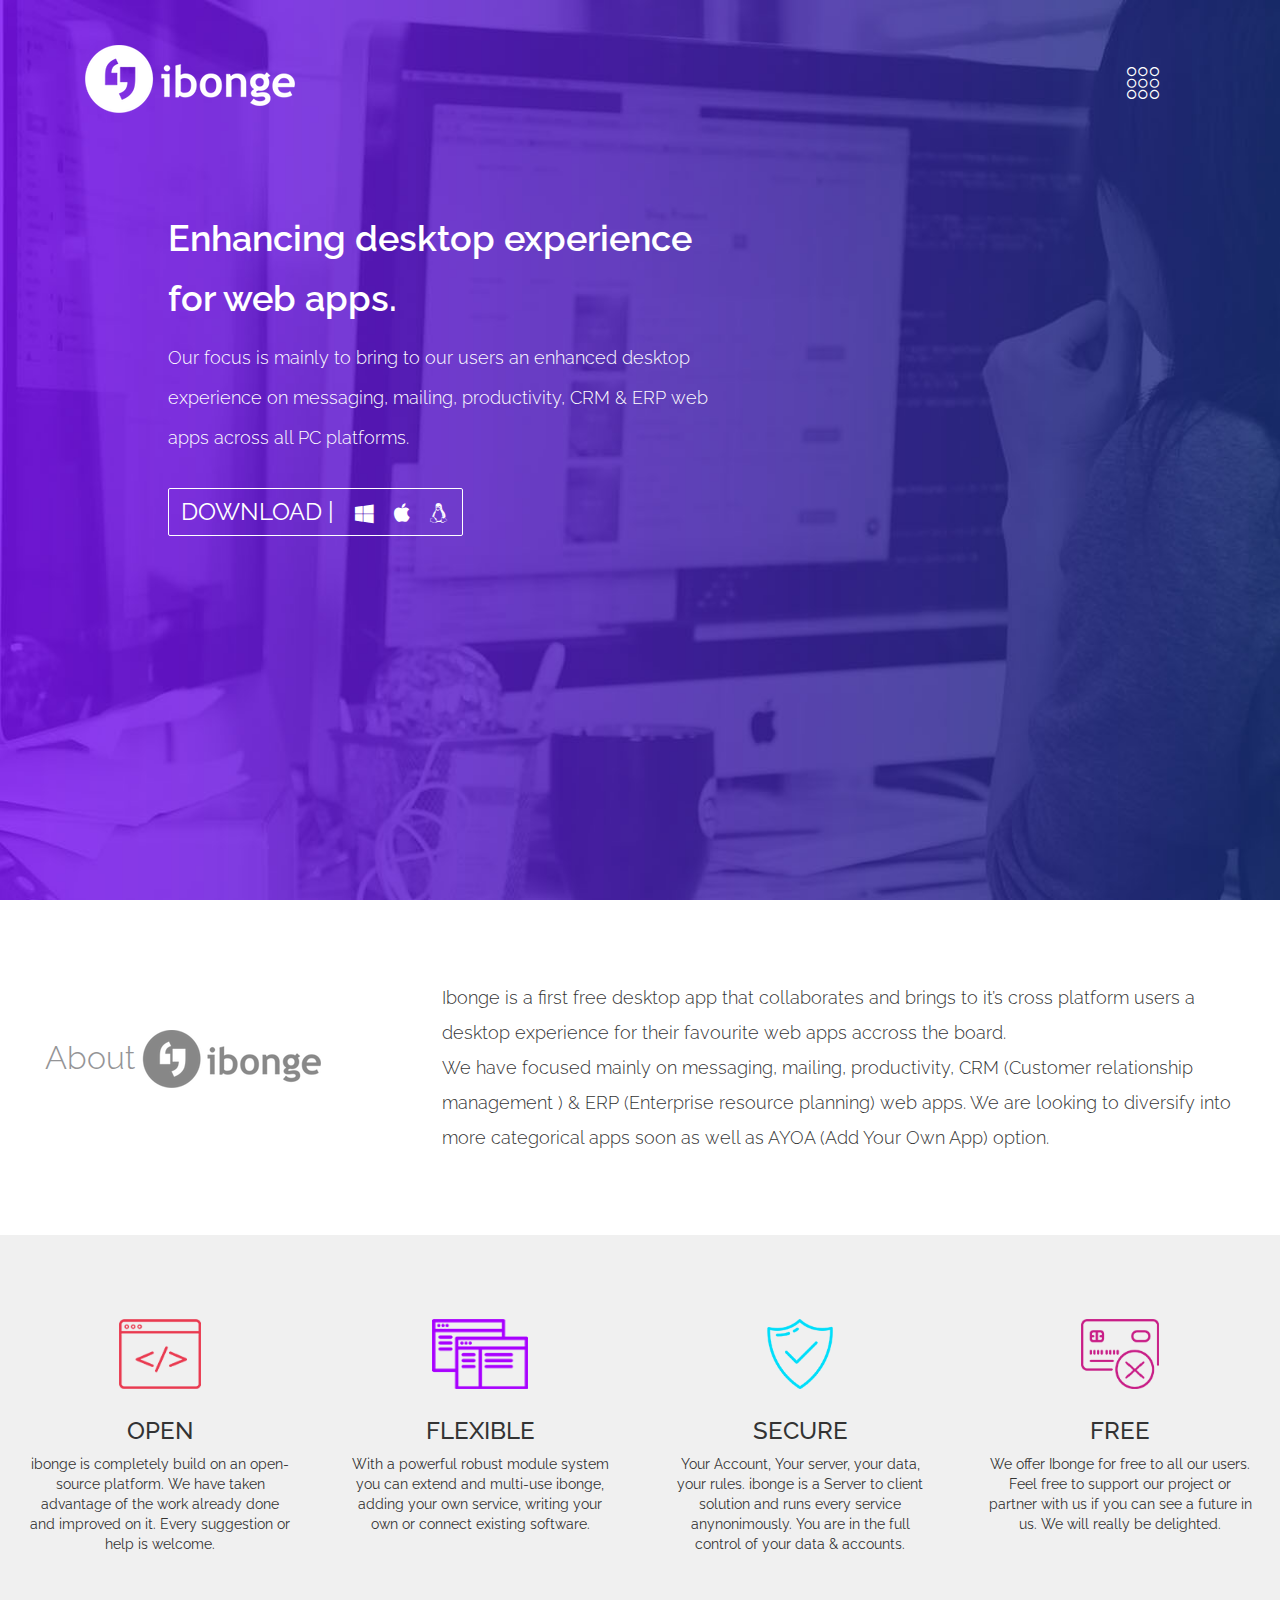
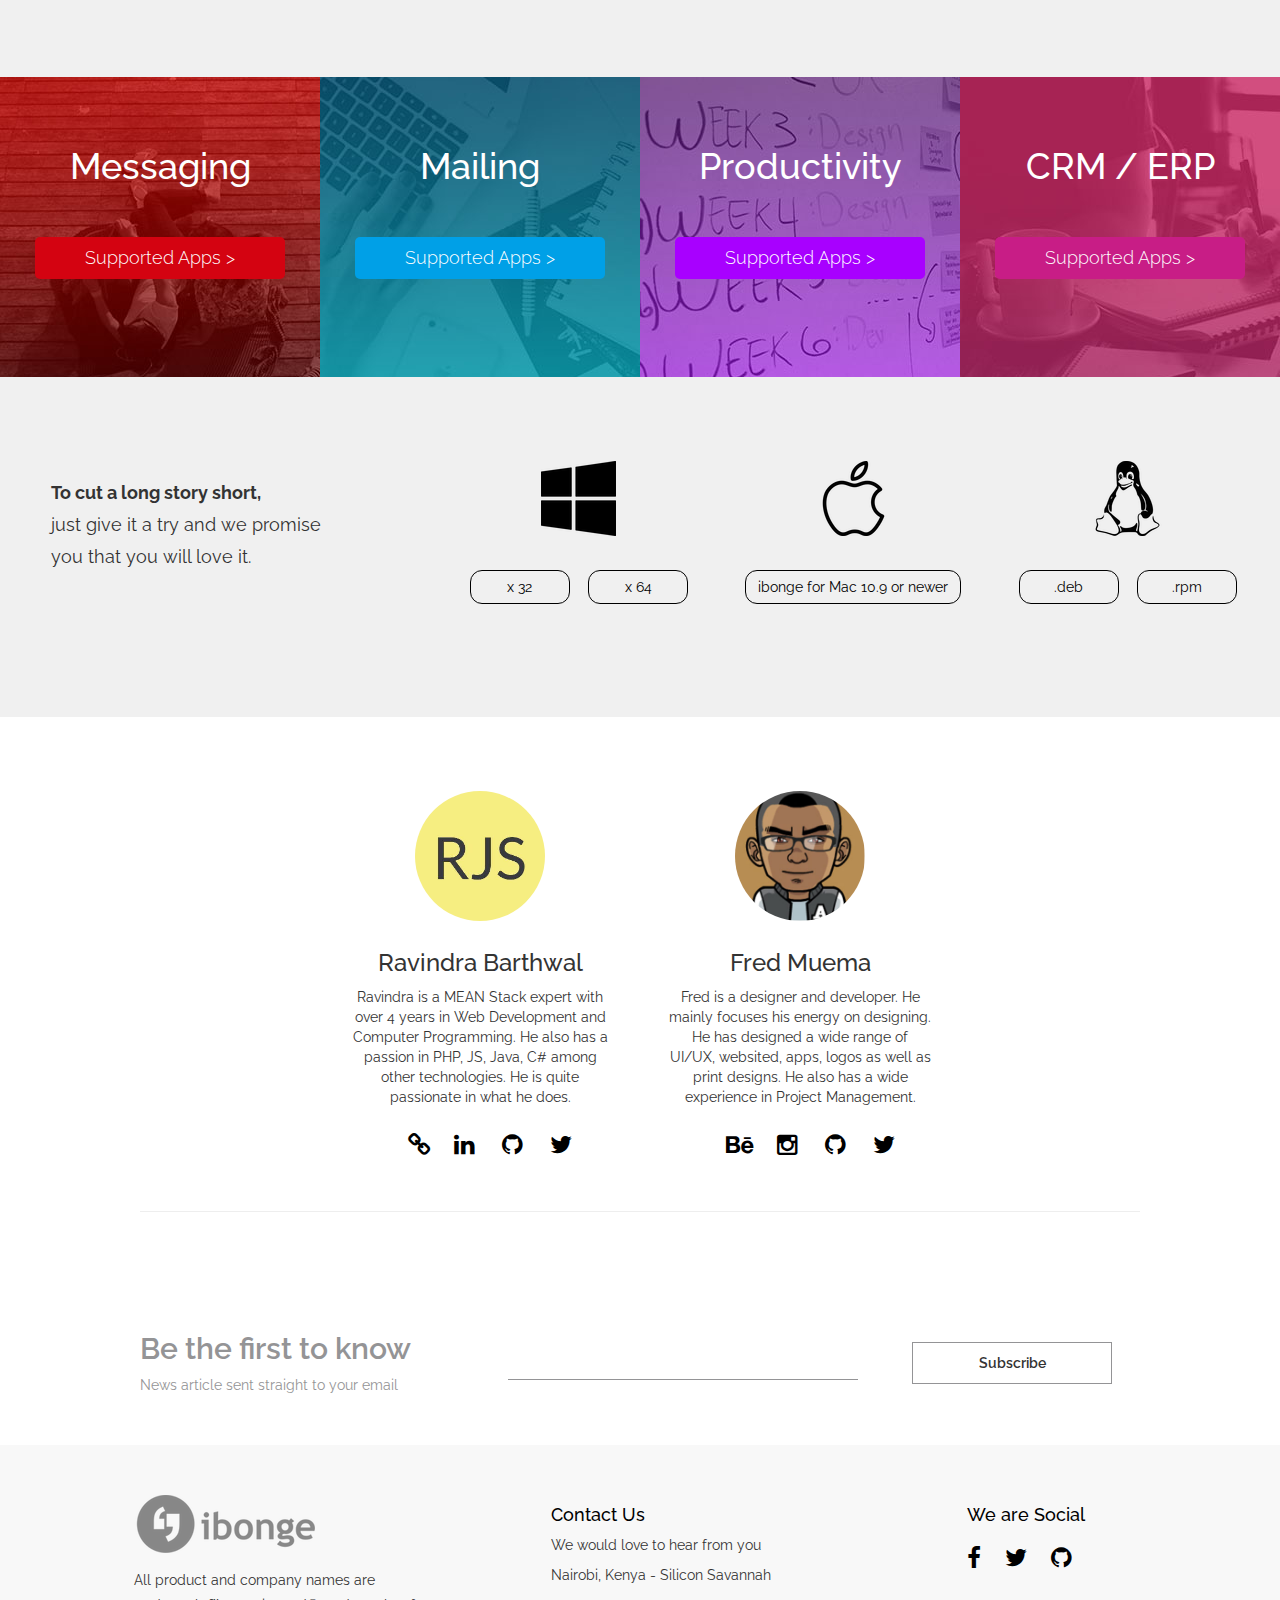
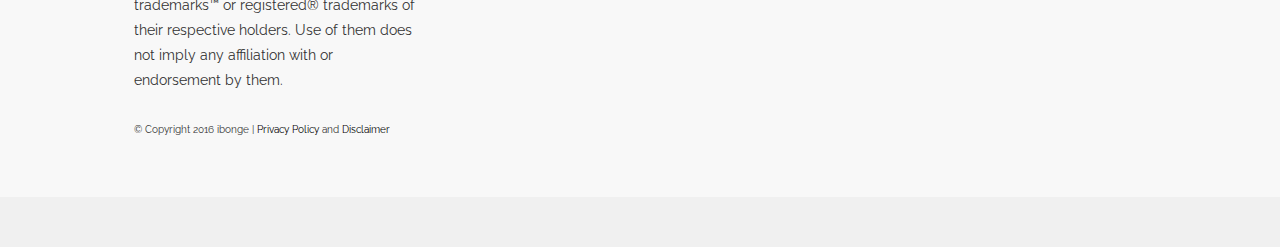
<file: index.html>
<!doctype html>
<html class="no-js">
  <head>
    <meta charset="utf-8">
    <title>iBonge - Desktop App</title>

    <meta http-equiv="X-UA-Compatible" content="IE=edge">
    <meta name="description" content="">
    <meta name="viewport" content="width=device-width,initial-scale=1">
    <link href="https://fonts.googleapis.com/css?family=Raleway:300,400,600" rel="stylesheet">
    <link href="assets/css/bootstrap.min.css" rel="stylesheet">
    <link href="assets/css/lineicons.css" rel="stylesheet">
    <link href="assets/css/style.css" rel="stylesheet">
    <link rel="shortcut icon" href="/favicon.ico" type="image/x-icon">
<link rel="icon" href="favicon.ico" type="image/x-icon">
    <script src="assets/components/modernizr/modernizr.js"></script>
  </head>
  <body>
  <div class="overlay-menu"></div>
  <div id="mySidenav" class="sidenav">
      <a href="javascript:void(0)" class="closebtn" onclick="closeNav()">&times;</a>
      <a href="#header">Home</a>
      <a href="#about-ibonge">About ibonge</a>
      <a href="#feature">Services</a>
      <a href="#download-div">Download</a>
      <!-- <a href="#">Blog</a>
      <a href="#">Faqs</a> -->
      <a href="#footer">Contact Us</a>
  </div>
  <div class="container" id="container-main">
    <!-- Starting Header --> 
    <header id="header" class="header">
      <nav class="navbar navbar-default navbar-custom">
        <div class="container">
          <div class="navbar-header">
          <div class="container">
            <div class="row">
              <div class="col-xs-10 col-sm-8 col-lg-7  col-md-8">
                <a class="navbar-brand navbar-brand-custom" href="#">
                  <img alt="Brand" src="assets/img/logo.png">
                </a>
              </div>
              <div class="col-xs-2 col-sm-2 col-sm-offset-2 col-lg-2 col-md-1 col-md-offset-3">
                <div class=" navbar-menu clearfix text-center">
                  <!-- Use any element to open the sidenav -->
                  <span onclick="openNav()"><i class="icon-home icon-menu" aria-hidden="true"></i></span>
                </div>
              </div>
            </div>
            </div>
          </div>
          
        </div>
      </nav> 
      <div class="container">
        <div class="row header-text-div">
          <div class="col-lg-6 col-md-6 col-sm-8 col-xs-8 col-md-offset-1 col-lg-offset-1 col-sm-offset-1 col-xs-offset-1">
            <h1 class="header-title">Enhancing desktop experience for web apps.</h1>
            <p class="header-subtitle">Our focus is mainly  to bring to our users an enhanced desktop experience on messaging, mailing, productivity, CRM & ERP web apps across all PC platforms.</p>
            <a href="#download-div" class="btn btn-default callout">DOWNLOAD | <i class="icon-windows callout-icons"> </i> <i class="icon-apple callout-icons"> </i> <i class="icon-linux callout-icons"></i> </a>
          </div>
        </div>
      </div>
    </header> <!-- Closing Header -->
    <!-- Starting About Ibonge Section -->
    <section id="about-ibonge">
      <div class="container-fluid">
        <div class="row about-row">
          <div class="col-lg-4 col-md-4 col-cold-sm-6 col-xs-12">
            <div class="about-logo">
              <h2>About </h2>
              <img src="assets/img/logo_black.png" alt="ibonge logo">
            </div>
          </div>
          <div class="col-lg-8 col-md-8 col-cold-sm-6 col-xs-12">
            <p>Ibonge is a first free desktop app that collaborates and brings to it’s cross platform users a desktop experience for their favourite web apps accross the board. <br>
            We have focused mainly on messaging, mailing, productivity, CRM (Customer relationship management ) & ERP (Enterprise resource planning) web apps. We are looking to diversify into more categorical apps soon as well as AYOA (Add Your Own App) option.</p>
          </div>
        </div>
      </div>
    </section><!-- Closing About Ibonge Section -->
    
    <!-- Starting Feature -->
    <section id="feature">
      <div class="container-fluid">
        <!--Starting Featured Row -->
        <div class="row featured-row"> 
    
          <div class="col-lg-3 col-md-3 col-sm-6 col-xs-12">
            <div class="thumbnail">
              <img src="assets/img/internet.png" style="height: 70px;" alt="Open ibonge">
              <div class="caption text-center">
                <h3>OPEN</h3>
                <p>ibonge is completely build on an open- source platform. We have taken advantage of the work already done and improved on it. Every suggestion or help is welcome.</p>
              </div>
            </div>
          </div>
              
          <div class="col-lg-3 col-md-3 col-sm-6 col-xs-12">
            <div class="thumbnail">
              <img src="assets/img/interface.png" style="height: 70px;" alt="Flexible ibonge">
              <div class="caption text-center">
                <h3>FLEXIBLE</h3>
                <p>With a powerful  robust module system you can extend and multi-use ibonge, adding your own service,  writing your own or connect existing software.</p>
              </div>
            </div>
          </div>
            
          <div class="col-lg-3 col-md-3 col-sm-6 col-xs-12">
            <div class="thumbnail">
              <img src="assets/img/shield.png" style="height: 70px;" alt="Secure ibonge">
              <div class="caption text-center">
                <h3>SECURE</h3>
                <p>Your Account, Your server, your data, your rules. ibonge is a Server to client solution and runs every service anynonimously. You are in the full control of your data & accounts.</p>
              </div>
            </div>
          </div>

          <div class="col-lg-3 col-md-3 col-sm-6 col-xs-12">
            <div class="thumbnail">
              <img src="assets/img/business.png" style="height: 70px;" alt="Free ibonge">
              <div class="caption text-center">
                <h3>FREE</h3>
                <p>We offer Ibonge for free to all our users. Feel free to support our project  or partner with us if you can see a future in us. We will really be delighted.</p>
              </div>
            </div>
          </div>

        </div><!--Closing Featured Row -->

        <div class="row">
          <div class="col-lg-3 col-col-md-3 col-sm-6 messaging-div text-center">
            <h1>Messaging</h1>
            <button class="btn btn-default feature-callout feature-red" onclick="openApp('messaging-apps')"">Supported Apps &gt;</button>
          </div>
          <div class="col-lg-3 col-col-md-3 col-sm-6 mailing-div text-center">
            <h1>Mailing</h1>
            <button class="btn btn-default feature-callout feature-blue"onclick="openApp('mailing-apps')">Supported Apps &gt;</button>
          </div>
          <div class="col-lg-3 col-col-md-3 col-sm-6 productivity-div text-center">
            <h1>Productivity</h1>
            <button class="btn btn-default feature-callout feature-purple"onclick="openApp('productivity-apps')">Supported Apps &gt;</button>
          </div>
          <div class="col-lg-3 col-col-md-3 col-sm-6 crm-div text-center">
            <h1>CRM / ERP</h1>
            <button class="btn btn-default feature-callout feature-pink"onclick="openApp('crm-apps')">Supported Apps &gt;</button>
          </div>
        </div>
        
        <div id="download-div" class="row cutshort-div">
          <div class="col-lg-4 col-md-12 col-sm-12 col-xs-12">
            <h2 class="cutshort"><strong>To cut a long story short,</strong> <br> just give it a try and we promise <br> you that you will love it. </h2>
          </div>
          <div class="col-lg-8 col-md-12 col-sm-12 col-xs-12">
            <div class="col-lg-4 col-md-4 col-sm-4 col-xs-12">
              <div class="thumbnail">
                <img src="assets/img/windows.png" class="img-responsive" alt="Windows Ibonge App">
                <div class="caption text-center clearfix">
                  <button class="btn btn-default pull-left download-btn">x 32</button>
                  <button class="btn btn-default pull-right download-btn">x 64</button>
                </div>
              </div>
            </div>
            
            <div class="col-lg-4 col-md-4 col-sm-4 col-xs-12">
              <div class="thumbnail">
                <img src="assets/img/apple.png" class="img-responsive" alt="Mac Ibonge App">
                <div class="caption text-center clearfix">
                  <button class="btn btn-default download-btn">ibonge for Mac 10.9 or newer</button>
                </div>
              </div>
            </div>

            <div class="col-lg-4 col-md-4 col-sm-4 col-xs-12">
              <div class="thumbnail">
                <img src="assets/img/linux.png" class="img-responsive" alt="Linux Ibonge App">
                <div class="caption text-center clearfix">
                  <button class="btn btn-default pull-left download-btn">.deb</button>
                  <button class="btn btn-default pull-right download-btn">.rpm</button>
                </div>
              </div>
            </div>

          </div>
        </div>


      </div> <!-- Closing Container -->
    </section><!-- Closing Feature -->
    
    <!-- Starting Team Section -->
    <section id="team">
      <div class="container-fluid">
        <div class="row team-row">
          <div class="col-lg-3 col-md-4 col-sm-4 col-sm-offset-2 col-xs-8 col-xs-offset-2 col-lg-offset-3 col-md-offset-2">
              <div class="thumbnail">
                <img src="assets/img/rjs.jpg" class="img-responsive img-team img-circle" alt="Ravindra Barthwal">
                <div class="caption text-center">
                  <h3>Ravindra Barthwal</h3>
                  <p>Ravindra is a MEAN Stack expert with over 4 years in Web Development and Computer Programming. He also has a passion in PHP, JS, Java, C# among other technologies. He is quite passionate in what he does.</p>
                  <div class="social-div">
                    <a href="https://ravindrajs.me" target="_blank"> <i class="icon-link social-icons"></i></a>
                    <a href="https://linkedin.com/in/ravindrabarthwal" target="_blank"> <i class="icon-linkedin social-icons"></i></a>
                    <a href="https://github.com/ravindrabarthwal" target="_blank"> <i class="icon-github social-icons"></i></a>
                    <a href="https://twitter.com/ravindra_js" target="_blank"> <i class="icon-twitter social-icons"></i></a>
                  </div>
                </div>
              </div>
          </div>

          <div class="col-lg-3 col-md-4 col-sm-4 col-sm-offset-0 col-xs-8 col-xs-offset-2">
              <div class="thumbnail">
                <img src="assets/img/fred.jpg" class="img-responsive img-circle img-team" alt="Fred Muema">
                <div class="caption text-center">
                  <h3>Fred Muema</h3>
                  <p>Fred is a designer and developer. He mainly focuses his energy on designing. He has designed a wide range of UI/UX, websited, apps, logos as well as print designs. He also has a wide experience in  Project Management.</p>
                  <div class="social-div">
                    <a href="https://www.behance.net/muema125b" target="_blank"> <i class="icon-behance social-icons"></i></a>
                    <a href="https://www.instagram.com/scratchstudio/" target="_blank"> <i class="icon-instagram social-icons"></i></a>
                    <a href="https://github.com/m-root" target="_blank"> <i class="icon-github social-icons"></i></a>
                    <a href="https://twitter.com/fredkam" target="_blank"> <i class="icon-twitter social-icons"></i></a>
                  </div>
                </div>
              </div>
          </div>

        </div>
        <hr>
        <div id="lead">
          <div class="row">
            <div class="col-lg-4 col-md-4 col-sm-12 col-xs-12">
              <h2>Be the first to know</h2>
              <p>News article sent straight to your email</p>
            </div>
            <div class="col-lg-8 col-md-8 col-sm-12 col-xs-12">
              <form class="form-inline form-custom clearfix">
                
                <div class="form-group">
                  <input type="email" class="form-control" id="email-lead" required autocomplete="email">
                </div>
                <div class="form-group">
                  <button class="btn btn-default btn-subscribe">Subscribe</button>
                </div>
                
              </form>
              <p id="form-error"></p>
            </div>
          </div>
        </div>
      </div> <!-- Closing Container Fluid-->
    </section><!-- Closing Team Section -->

    <footer id="footer">
      <div class="container-fluid">
        <div class="row footer-div">
          <div class="col-lg-3 col-md-3 col-sm-4 col-sm-offset-1 col-xs-12 col-lg-offset-1 col-md-offset-1">
            <img src="assets/img/logo_black.png" alt="ibonge logo">
            <p class="footer-note">
              All product and company names are trademarks&trade; or registered&reg;  trademarks of their respective holders. Use of them does not imply any affiliation with or endorsement by them.
            </p><br>
            <p class="copyright-text">
            &copy; Copyright 2016 ibonge | 
            <a class="text-center" href="privacy.html" target="_blank">Privacy Policy</a> and <a class="text-center" href="disclaimer.html" target="_blank">Disclaimer</a></p>
          </div>
          <div class="col-lg-3 col-md-3  col-sm-4 col-xs-12 col-lg-offset-1 col-md-offset-1">
            <h4>Contact Us</h4>
            <p>We would love to hear from you</p>
            <!-- <p><a href="mailto:hi@ibonge.com">hi@ibonge.com</a></p> -->
            <p>Nairobi, Kenya - Silicon Savannah</p>
          </div>
          <div class="col-lg-3 col-md-3 col-sm-3 col-xs-12 col-lg-offset-1 col-md-offset-1">
            <h4>We are Social</h4>
            <div class="footer-social-div">
              <a href="https://facebook.com/ibongeapp" target="_blank"> <i class="icon-facebook footer-icons"></i></a>
              <a href="https://twitter.com/ibongeapp" target="_blank"> <i class="icon-twitter footer-icons"></i></a>
              <a href="https://github.com/ibonge" target="_blank"> <i class="icon-github footer-icons"></i></a>
            </div>
            
          </div>
        </div>
      </div>
      <div class="footer-highlight">
      </div>
    </footer>

  <div id="overlay">
    <div id="app-container">
      <div id="messaging-apps" class="hidden-el">
        <div class="clearfix overlay-header-container">
          <h2>Messaging</h2>
          <a href="javascript:void(0)" class="overlay-cross pull-right" onclick="closeOverlay()">&times;</a>
        </div>
        <p>We are working round the clock to bring you the best experience of your favourite messaging apps to ibonge and also increasing the user experience for all our users.</p><p>If we have left our your favourite app, kindly do let us know right away.</p>
        <div class="container-fluid icon-container">
          <div class="row">
              <div class="col-lg-3 col-md-3 col-sm-3 col-xs-3"><img src="assets/img/messaging/messanger.png" alt="Messenger"></div>

              <div class="col-lg-3 col-md-3 col-sm-3 col-xs-3"><img src="assets/img/messaging/skype.png" alt="Skype"></div>
              <div class="col-lg-3 col-md-3 col-sm-3 col-xs-3"><img src="assets/img/messaging/slack.png" alt="Slack"></div>
              <div class="col-lg-3 col-md-3 col-sm-3 col-xs-3"><img src="assets/img/messaging/telegram.png" alt="Telegram"></div>
          </div>

          <div class="row">
            
            <div class="col-lg-3 col-md-3 col-sm-3 col-xs-3"><img src="assets/img/messaging/hangouts.png" alt="Hangouts"></div>

            <div class="col-lg-3 col-md-3 col-sm-3 col-xs-3"><img src="assets/img/messaging/twitter.png" alt="Twitter"></div>

            <div class="col-lg-3 col-md-3 col-sm-3 col-xs-3"><img src="assets/img/messaging/wechat.png" alt="Wechat"></div>

            <div class="col-lg-3 col-md-3 col-sm-3 col-xs-3"><img src="assets/img/messaging/whatsapp.png" alt="Whatsapp"></div>
          </div>
        </div>
        <p>DISCLAIMER: All product and company names are trademarks™ or registered® trademarks of their respective holders. Use of them does not imply any affiliation with or endorsement by them.</p>
      </div>

      <div id="mailing-apps" class="hidden-el">
        <div class="clearfix overlay-header-container">
          <h2>Mailing</h2>
          <a href="javascript:void(0)" class="overlay-cross pull-right" onclick="closeOverlay()">&times;</a>
        </div>
        <p>We are working round the clock to bring you the best desktop app experience of your favourite mailing apps to ibonge and also increasing the user experience for all our users.</p><p>If we have left our your favourite app, kindly do let us know right away.</p>
        <div class="container-fluid icon-container">
          <div class="row">
              <div class="col-lg-3 col-md-3 col-sm-3 col-xs-3"><img src="assets/img/mailing/inbox.png" alt="Inbox"></div>

              <div class="col-lg-3 col-md-3 col-sm-3 col-xs-3"><img src="assets/img/mailing/gmail.png" alt="Gmail"></div>

              <div class="col-lg-3 col-md-3 col-sm-3 col-xs-3"><img src="assets/img/mailing/outlook.png" alt="Outlook"></div>

              <div class="col-lg-3 col-md-3 col-sm-3 col-xs-3"><img src="assets/img/mailing/365.png" alt="Microsoft 365"></div>
          </div>

          <div class="row">
            
            <div class="col-lg-2 col-md-2 col-sm-2 col-xs-2 col-lg-offset-1 col-md-offset-1 col-sm-offset-1 col-xs-offset-1"><img src="assets/img/mailing/zmail.png" alt="Zoho Mail"></div>

            <div class="col-lg-2 col-md-2 col-sm-2 col-xs-2"><img src="assets/img/mailing/yandex.png" alt="Yandex Mail"></div>

            <div class="col-lg-2 col-md-2 col-sm-2 col-xs-2"><img src="assets/img/mailing/ymail.png" alt="Yahoo Mail"></div>

            <div class="col-lg-2 col-md-2 col-sm-2 col-xs-2"><img src="assets/img/mailing/mail.png" alt="Mail"></div>
            
            <div class="col-lg-2 col-md-2 col-sm-2 col-xs-2"><img src="assets/img/mailing/aol.png" alt="America Online"></div>
            
          </div>
        </div>
        <p>DISCLAIMER: All product and company names are trademarks™ or registered® trademarks of their respective holders. Use of them does not imply any affiliation with or endorsement by them.</p>
      </div>

      <div id="productivity-apps" class="hidden-el">
        <div class="clearfix overlay-header-container">
          <h2>Productivity</h2>
          <a href="javascript:void(0)" class="overlay-cross pull-right" onclick="closeOverlay()">&times;</a>
        </div>
        <p>We are working round the clock to bring you the best experience of your favourite Productivity apps to ibonge and also increasing the user experience for all our users.</p><p>If we have left our your favourite app, kindly do let us know right away.</p>
        <div class="container-fluid icon-container">
          <div class="row">
              <div class="col-lg-3 col-md-3 col-sm-3 col-xs-3"><img src="assets/img/productivity/asana.png" alt="Asana"></div>

              <div class="col-lg-3 col-md-3 col-sm-3 col-xs-3"><img src="assets/img/productivity/freedcamp.png" alt="FreedCamp"></div>

              <div class="col-lg-3 col-md-3 col-sm-3 col-xs-3"><img src="assets/img/productivity/keep.png" alt="Google Keep"></div>

              <div class="col-lg-3 col-md-3 col-sm-3 col-xs-3"><img src="assets/img/productivity/simplenote.png" alt="SimpleNote"></div>
          </div>

          <div class="row">
            
            <div class="col-lg-3 col-md-3 col-sm-3 col-xs-3"><img src="assets/img/productivity/calendar.png" alt="Google Calendar"></div>

            <div class="col-lg-3 col-md-3 col-sm-3 col-xs-3"><img src="assets/img/productivity/task.png" alt="Google task"></div>

            <div class="col-lg-3 col-md-3 col-sm-3 col-xs-3"><img src="assets/img/productivity/mountain.png" alt="Base Camp"></div>
          </div>
        </div>
        <p>DISCLAIMER: All product and company names are trademarks™ or registered® trademarks of their respective holders. Use of them does not imply any affiliation with or endorsement by them.</p>
      </div>

      <div id="crm-apps" class="hidden-el">
        <div class="clearfix overlay-header-container">
          <h2>CRM / ERP</h2>
          <a href="javascript:void(0)" class="overlay-cross pull-right" onclick="closeOverlay()">&times;</a>
        </div>
        <p>We are working round the clock to bring you the best experience of your favourite ERP & CRM apps to ibonge and also increasing the user experience for all our users.</p><p>If we have left our your favourite app, kindly do let us know right away.</p>
        <div class="container-fluid icon-container">
          <div class="row">
              <div class="col-lg-3 col-md-3 col-sm-3 col-xs-3"><img src="assets/img/crm/acrm.png" alt="Base CRM"></div>

              <div class="col-lg-3 col-md-3 col-sm-3 col-xs-3"><img src="assets/img/crm/agile.png" alt="Agile CRM"></div>
              <div class="col-lg-3 col-md-3 col-sm-3 col-xs-3"><img src="assets/img/crm/ecrm.png" alt="ERPNext"></div>
              <div class="col-lg-3 col-md-3 col-sm-3 col-xs-3"><img src="assets/img/crm/freshdesk.png" alt="Freshdesk"></div>
          </div>

          <div class="row">
            
            <div class="col-lg-3 col-md-3 col-sm-3 col-xs-3"><img src="assets/img/crm/odoo.png" alt="Odoo"></div>

            <div class="col-lg-3 col-md-3 col-sm-3 col-xs-3"><img src="assets/img/crm/salesforce.png" alt="Salesforce"></div>

            <div class="col-lg-3 col-md-3 col-sm-3 col-xs-3"><img src="assets/img/crm/zendesk.png" alt="Zendesk"></div>
          </div>
        </div>
        <p>DISCLAIMER: All product and company names are trademarks™ or registered® trademarks of their respective holders. Use of them does not imply any affiliation with or endorsement by them.</p>
      </div>
    </div>
  </div>

  </div>
    <script src="assets/components/jquery/jquery.min.js"></script>
    <script src="assets/js/jquery.ajaxchimp.min.js"></script>
    <script src="assets/js/scripts.js"></script>

  </body>
</html>
</file>
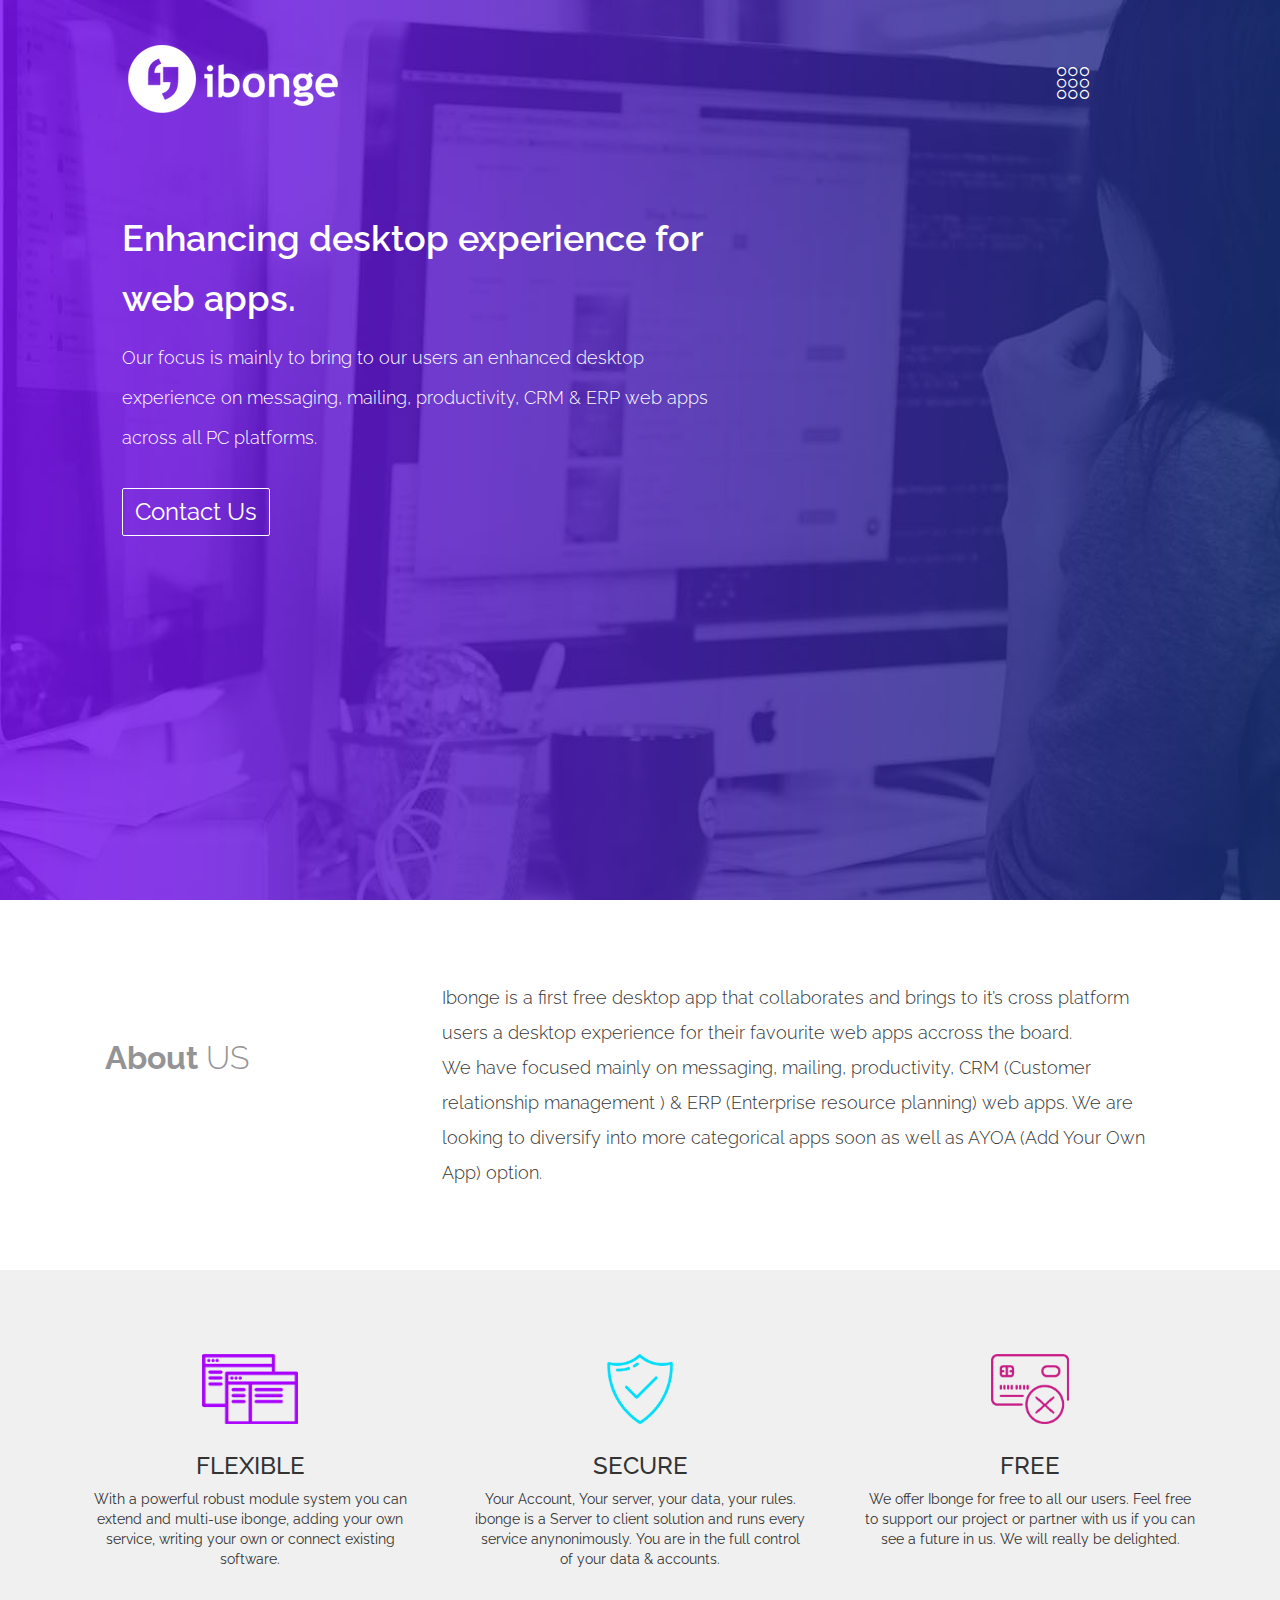
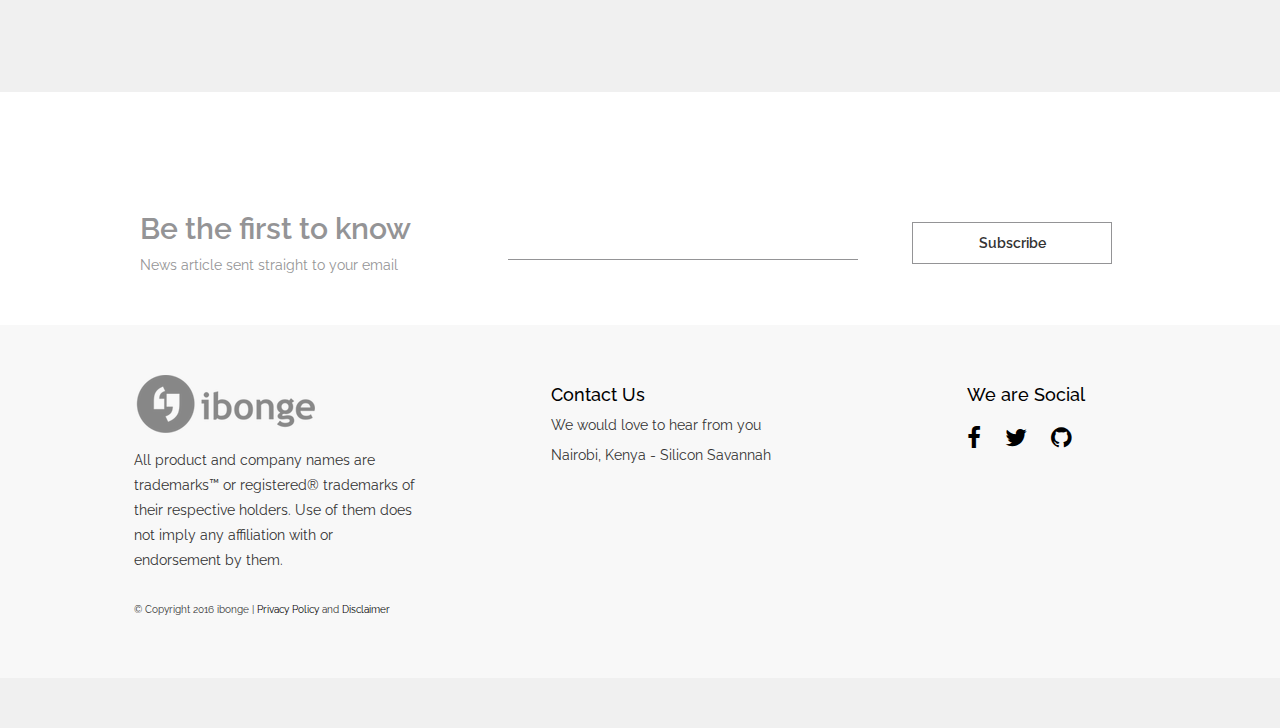
<file: contact.html>
<!doctype html>
<html class="no-js">
  <head>
    <meta charset="utf-8">
    <title>iBonge - Desktop App</title>

    <meta http-equiv="X-UA-Compatible" content="IE=edge">
    <meta name="description" content="">
    <meta name="viewport" content="width=device-width,initial-scale=1">
    <link href="https://fonts.googleapis.com/css?family=Raleway:300,400,600" rel="stylesheet">
    <link href="assets/css/bootstrap.min.css" rel="stylesheet">
    <link href="assets/css/lineicons.css" rel="stylesheet">
    <link href="assets/css/style.css" rel="stylesheet">
    <link rel="shortcut icon" href="/favicon.ico" type="image/x-icon">
<link rel="icon" href="favicon.ico" type="image/x-icon">
    <script src="assets/components/modernizr/modernizr.js"></script>
  </head>
  <body>
  <div class="overlay-menu"></div>
  <div id="mySidenav" class="sidenav">
      <a href="javascript:void(0)" class="closebtn" onclick="closeNav()">&times;</a>
      <a href="#header">Home</a>
      <a href="#about-ibonge">About ibonge</a>
      <a href="#feature">Services</a>
      <a href="#download-div">Download</a>
      <!-- <a href="#">Blog</a>
      <a href="#">Faqs</a> -->
      <a href="#footer">Contact Us</a>
  </div>
  <div class="container" id="container-main">
    <!-- Starting Header --> 
    <header id="header" class="header">
      <nav class="navbar navbar-default navbar-custom">
          <div class="navbar-header">
          <div class="container">
            <div class="row">
              <div class="col-xs-8 col-xs-offset-1 col-sm-6 col-sm-offset-1 col-md-5 col-md-offset-1 col-lg-7 col-lg-offset-1">
                <a class="navbar-brand navbar-brand-custom" href="#">
                  <img alt="Brand" src="assets/img/logo.png">
                </a>
              </div>
              <div class="col-xs-2 col-sm-1 col-sm-offset-4 col-md-1 col-md-offset-5 col-lg-2 col-lg-offset-2">
                <div class=" navbar-menu clearfix text-center">
                  <!-- Use any element to open the sidenav -->
                  <span onclick="openNav()"><i class="icon-home icon-menu" aria-hidden="true"></i></span>
                </div>
              </div>
            </div>
          </div>
          
        </div>
      </nav> 
      <div class="container-fluid">
        <div class="row header-text-div">
          <div class="col-lg-6 col-md-6 col-sm-8 col-xs-8 col-md-offset-1 col-lg-offset-1 col-sm-offset-1 col-xs-offset-1">
            <h1 class="header-title">Enhancing desktop experience for web apps.</h1>
            <p class="header-subtitle">Our focus is mainly  to bring to our users an enhanced desktop experience on messaging, mailing, productivity, CRM & ERP web apps across all PC platforms.</p>
            <a href="contactus.html" class="btn btn-default callout">Contact Us </a>
          </div>
        </div>
      </div>
    </header> <!-- Closing Header -->
    <!-- Starting About Ibonge Section -->
    <section id="about-ibonge">
      <div class="container-fluid">
        <div class="row about-row">
          <div class="col-lg-4 col-md-4 col-cold-sm-6 col-xs-12">
            <div class="about-logo">
              <h2 class="about-us-text"><strong>About</strong> US</h2>
              
            </div>
          </div>
          <div class="col-lg-7 col-md-7 col-cold-sm-6 col-xs-12 about-us-p">
            <p>Ibonge is a first free desktop app that collaborates and brings to it’s cross platform users a desktop experience for their favourite web apps accross the board. <br>
            We have focused mainly on messaging, mailing, productivity, CRM (Customer relationship management ) & ERP (Enterprise resource planning) web apps. We are looking to diversify into more categorical apps soon as well as AYOA (Add Your Own App) option.</p>
          </div>
        </div>
      </div>
    </section><!-- Closing About Ibonge Section -->
    
    <!-- Starting Feature -->
    <section id="feature">
      <div class="container">
        <!--Starting Featured Row -->
        <div class="row featured-row"> 
    
              
          <div class="col-lg-4 col-md-4 col-sm-6 col-xs-12">
            <div class="thumbnail">
              <img src="assets/img/interface.png" style="height: 70px;" alt="Flexible ibonge">
              <div class="caption text-center">
                <h3>FLEXIBLE</h3>
                <p>With a powerful  robust module system you can extend and multi-use ibonge, adding your own service,  writing your own or connect existing software.</p>
              </div>
            </div>
          </div>
            
          <div class="col-lg-4 col-md-4 col-sm-4 col-xs-12">
            <div class="thumbnail">
              <img src="assets/img/shield.png" style="height: 70px;" alt="Secure ibonge">
              <div class="caption text-center">
                <h3>SECURE</h3>
                <p>Your Account, Your server, your data, your rules. ibonge is a Server to client solution and runs every service anynonimously. You are in the full control of your data & accounts.</p>
              </div>
            </div>
          </div>

          <div class="col-lg-4 col-md-4 col-sm-4 col-xs-12">
            <div class="thumbnail">
              <img src="assets/img/business.png" style="height: 70px;" alt="Free ibonge">
              <div class="caption text-center">
                <h3>FREE</h3>
                <p>We offer Ibonge for free to all our users. Feel free to support our project  or partner with us if you can see a future in us. We will really be delighted.</p>
              </div>
            </div>
          </div>

        </div><!--Closing Featured Row -->
      </div> <!-- Closing Container -->
    </section><!-- Closing Feature -->
    
    <!-- Starting Team Section -->
    <section id="team">
      <div class="container-fluid">
        <div id="lead">
          <div class="row">
            <div class="col-lg-4 col-md-4 col-sm-12 col-xs-12">
              <h2>Be the first to know</h2>
              <p>News article sent straight to your email</p>
            </div>
            <div class="col-lg-8 col-md-8 col-sm-12 col-xs-12">
              <form class="form-inline form-custom clearfix">
                
                <div class="form-group">
                  <input type="email" class="form-control" id="email-lead" required autocomplete="email">
                </div>
                <div class="form-group">
                  <button class="btn btn-default btn-subscribe">Subscribe</button>
                </div>
                
              </form>
              <p id="form-error"></p>
            </div>
          </div>
        </div>
      </div> <!-- Closing Container Fluid-->
    </section><!-- Closing Team Section -->

    <footer id="footer">
      <div class="container-fluid">
        <div class="row footer-div">
          <div class="col-lg-3 col-md-3 col-sm-4 col-sm-offset-1 col-xs-12 col-lg-offset-1 col-md-offset-1">
            <img src="assets/img/logo_black.png" alt="ibonge logo">
            <p class="footer-note">
              All product and company names are trademarks&trade; or registered&reg;  trademarks of their respective holders. Use of them does not imply any affiliation with or endorsement by them.
            </p><br>
            <p class="copyright-text">
            &copy; Copyright 2016 ibonge | 
            <a class="text-center" href="privacy.html" target="_blank">Privacy Policy</a> and <a class="text-center" href="disclaimer.html" target="_blank">Disclaimer</a></p>
          </div>
          <div class="col-lg-3 col-md-3  col-sm-4 col-xs-12 col-lg-offset-1 col-md-offset-1">
            <h4>Contact Us</h4>
            <p>We would love to hear from you</p>
            <!-- <p><a href="mailto:hi@ibonge.com">hi@ibonge.com</a></p> -->
            <p>Nairobi, Kenya - Silicon Savannah</p>
          </div>
          <div class="col-lg-3 col-md-3 col-sm-3 col-xs-12 col-lg-offset-1 col-md-offset-1">
            <h4>We are Social</h4>
            <div class="footer-social-div">
              <a href="https://facebook.com/ibongeapp" target="_blank"> <i class="icon-facebook footer-icons"></i></a>
              <a href="https://twitter.com/ibongeapp" target="_blank"> <i class="icon-twitter footer-icons"></i></a>
              <a href="https://github.com/ibonge" target="_blank"> <i class="icon-github footer-icons"></i></a>
            </div>
            
          </div>
        </div>
      </div>
      <div class="footer-highlight">
      </div>
    </footer>

  </div>
    <script src="assets/components/jquery/jquery.min.js"></script>
    <script src="assets/js/jquery.ajaxchimp.min.js"></script>
    <script src="assets/js/scripts.js"></script>

  </body>
</html>
</file>
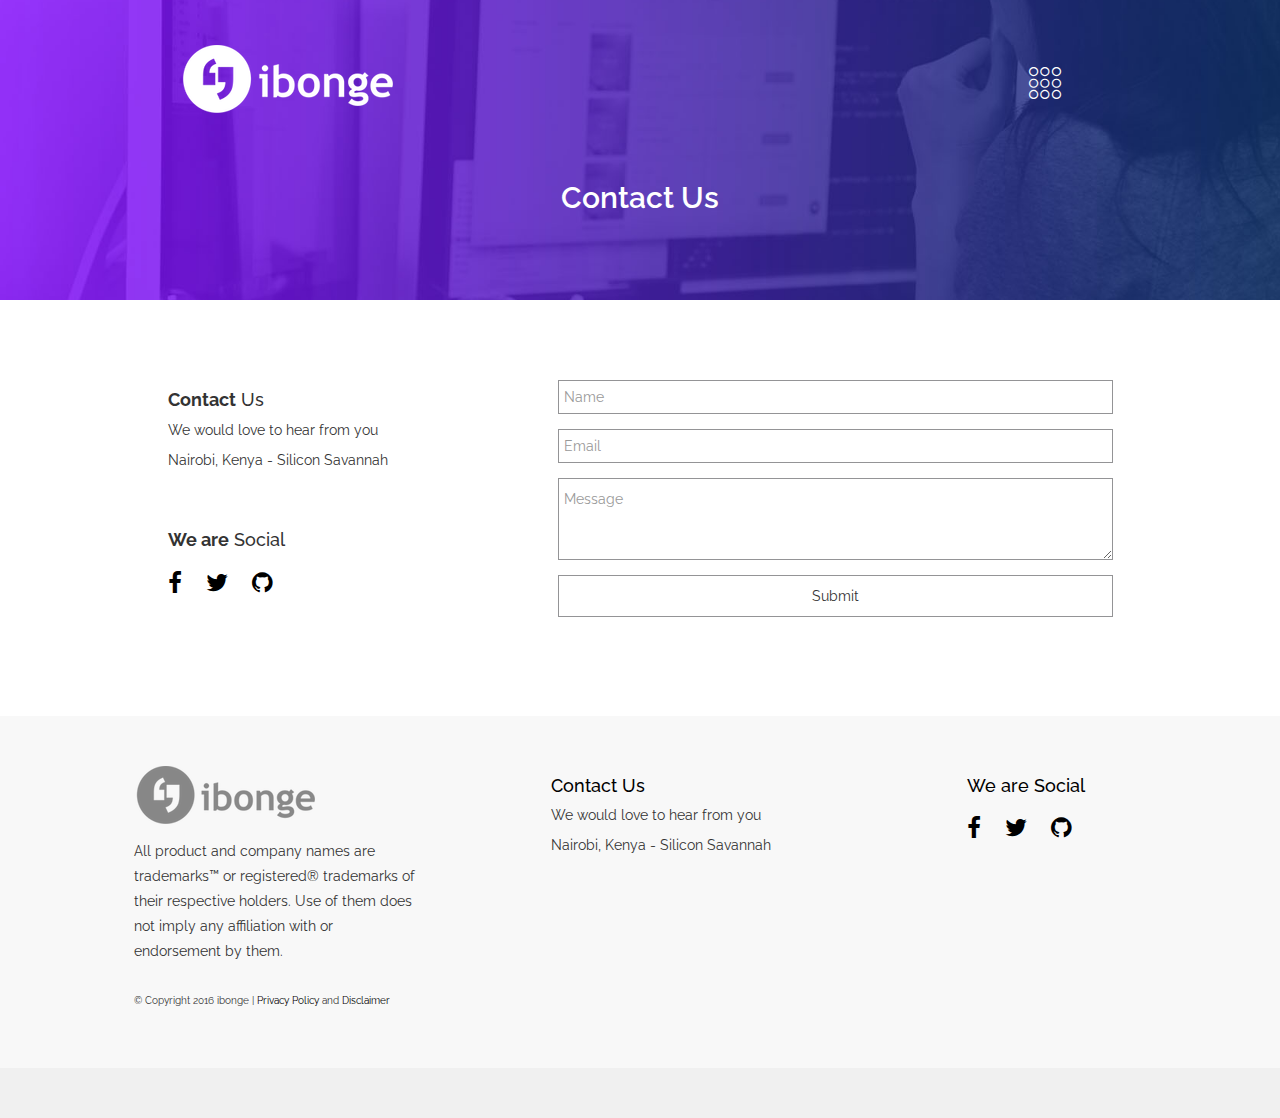
<file: contactus.html>
<!doctype html>
<html class="no-js">
  <head>
    <meta charset="utf-8">
    <title>iBonge - Desktop App</title>

    <meta http-equiv="X-UA-Compatible" content="IE=edge">
    <meta name="description" content="">
    <meta name="viewport" content="width=device-width,initial-scale=1">
    <link href="https://fonts.googleapis.com/css?family=Raleway:300,400,600" rel="stylesheet">
    <link href="assets/css/bootstrap.min.css" rel="stylesheet">
    <link href="assets/css/lineicons.css" rel="stylesheet">
    <link href="assets/css/style.css" rel="stylesheet">
    <link rel="shortcut icon" href="/favicon.ico" type="image/x-icon">
<link rel="icon" href="favicon.ico" type="image/x-icon">
    <script src="assets/components/modernizr/modernizr.js"></script>
  </head>
  <body>
  <div class="overlay-menu"></div>
  <div id="mySidenav" class="sidenav">
      <a href="javascript:void(0)" class="closebtn" onclick="closeNav()">&times;</a>
      <a href="index.html#header">Home</a>
      <a href="index.html#about-ibonge">About ibonge</a>
      <a href="index.html#feature">Services</a>
      <a href="index.html#download-div">Download</a>
      <!-- <a href="#">Blog</a>
      <a href="#">Faqs</a> -->
      <a href="contact.html">Contact Us</a>
  </div>
  <div class="container" id="container-main">
    <!-- Starting Header --> 
    <header id="header" class="header header-second">
      <nav class="navbar navbar-default navbar-custom">
        <div class="container">
          <div class="navbar-header">
          <div class="container">
            <div class="row">
              <div class="col-xs-10 col-sm-8 col-lg-7 col-lg-offset-1 col-md-8 col-md-offset-1">
                <a class="navbar-brand navbar-brand-custom" href="#">
                  <img alt="Brand" src="assets/img/logo.png">
                </a>
              </div>
              <div class="col-xs-2 col-sm-2 col-sm-offset-2 col-lg-2 col-md-1 col-md-offset-1">
                <div class=" navbar-menu clearfix text-center">
                  <!-- Use any element to open the sidenav -->
                  <span onclick="openNav()"><i class="icon-home icon-menu" aria-hidden="true"></i></span>
                </div>
              </div>
            </div>
            </div>
          </div>
          
        </div>
      </nav> 
      <div class="container">
        <h1 class="header-title text-center secondary-title">Contact Us</h1>
      </div>
    </header> <!-- Closing Header -->
    
    <section id="contact-area" class="container">

      <div class="row">
        <div class="col-xs-12 col-sm-4 col-md-4 col-lg-3 col-lg-offset-1">
            <h4><strong>Contact</strong> Us</h4>
            <p>We would love to hear from you</p>
            <!-- <p><a href="mailto:hi@ibonge.com">hi@ibonge.com</a></p> -->
            <p>Nairobi, Kenya - Silicon Savannah</p>
            <br><br>
            <h4><strong>We are</strong> Social</h4>
            <div class="footer-social-div">
              <a href="https://facebook.com/ibongeapp" target="_blank"> <i class="icon-facebook footer-icons"></i></a>
              <a href="https://twitter.com/ibongeapp" target="_blank"> <i class="icon-twitter footer-icons"></i></a>
              <a href="https://github.com/ibonge" target="_blank"> <i class="icon-github footer-icons"></i></a>
            </div>
            <br><br>
        </div>
        <div class="col-xs-12 col-sm-8 col-md-8 col-lg-6 col-lg-offset-1">
          <form>
            <div class="form-group">
                <input type="text" class="form-control" id="contactname" placeholder="Name" autocomplete="name" required autofocus>
              </div>
            <div class="form-group">
              <input type="email" class="form-control" id="contactemail" placeholder="Email" autocomplete="email" required>
            </div>
            <div class="form-group">
              <textarea id="contactmessage" class="form-control" rows="3" placeholder="Message" required></textarea>
            </div>
            <button type="submit" id="contactsubmit" class="btn btn-default btn-block">Submit</button>
          </form>
        </div>
      </div>
    </section>
    
 

    <footer id="footer">
      <div class="container-fluid">
        <div class="row footer-div">
          <div class="col-lg-3 col-md-3 col-sm-4 col-sm-offset-1 col-xs-12 col-lg-offset-1 col-md-offset-1">
            <img src="assets/img/logo_black.png" alt="ibonge logo">
            <p class="footer-note">
              All product and company names are trademarks&trade; or registered&reg;  trademarks of their respective holders. Use of them does not imply any affiliation with or endorsement by them.
            </p><br>
            <p class="copyright-text">
            &copy; Copyright 2016 ibonge | 
            <a class="text-center" href="privacy.html" target="_blank">Privacy Policy</a> and <a class="text-center" href="disclaimer.html" target="_blank">Disclaimer</a></p>
          </div>
          <div class="col-lg-3 col-md-3  col-sm-4 col-xs-12 col-lg-offset-1 col-md-offset-1">
            <h4>Contact Us</h4>
            <p>We would love to hear from you</p>
            <!-- <p><a href="mailto:hi@ibonge.com">hi@ibonge.com</a></p> -->
            <p>Nairobi, Kenya - Silicon Savannah</p>
          </div>
          <div class="col-lg-3 col-md-3 col-sm-3 col-xs-12 col-lg-offset-1 col-md-offset-1">
            <h4>We are Social</h4>
            <div class="footer-social-div">
              <a href="https://facebook.com/ibongeapp" target="_blank"> <i class="icon-facebook footer-icons"></i></a>
              <a href="https://twitter.com/ibongeapp" target="_blank"> <i class="icon-twitter footer-icons"></i></a>
              <a href="https://github.com/ibonge" target="_blank"> <i class="icon-github footer-icons"></i></a>
            </div>
            
          </div>
        </div>
      </div>
      <div class="footer-highlight">
      </div>
    </footer>

  </div>
    <script src="assets/components/jquery/jquery.min.js"></script>
 <script src="assets/js/scripts.js"></script>
  </body>
</html>
</file>
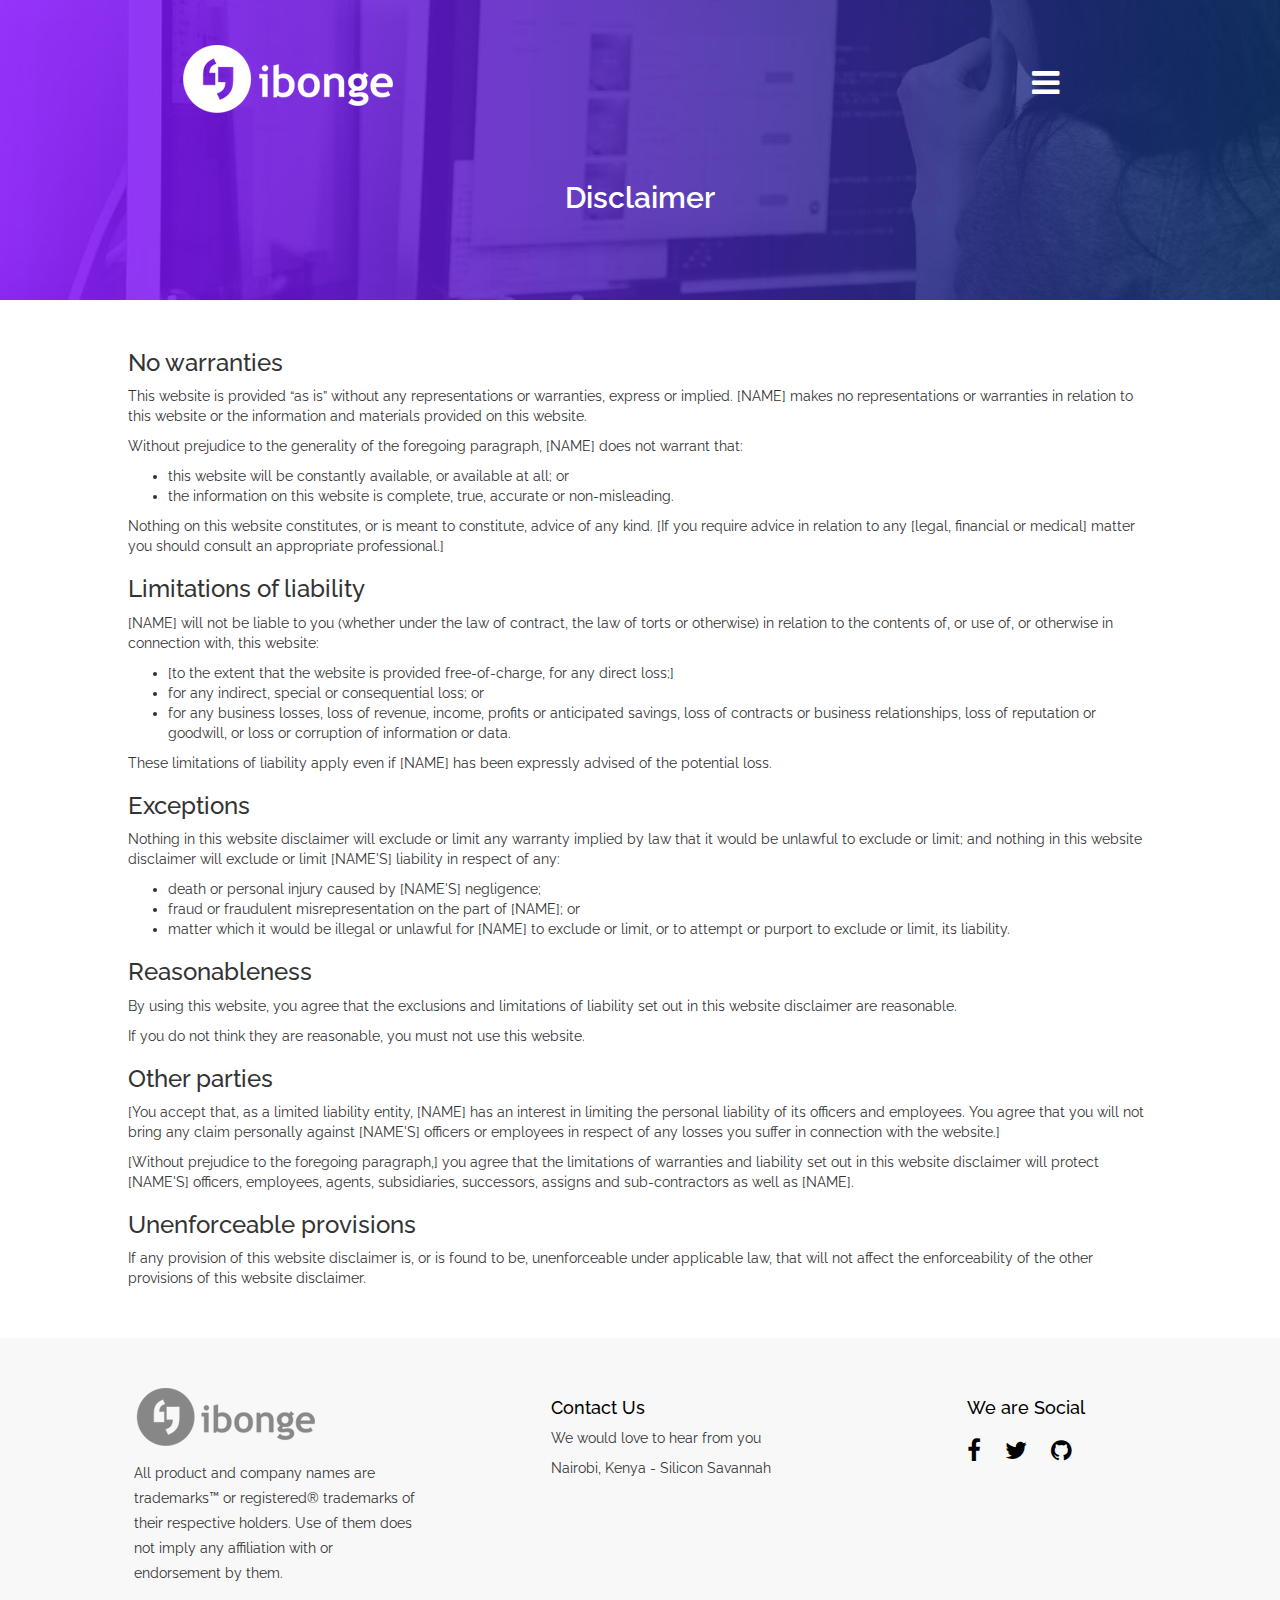
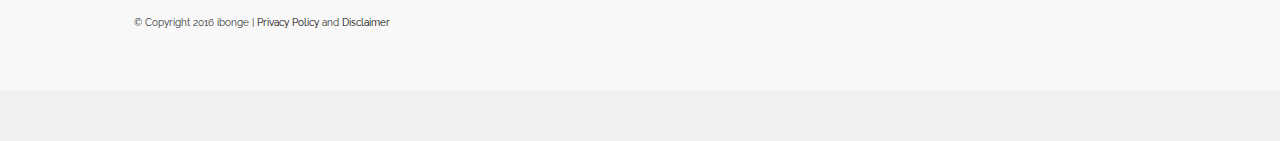
<file: disclaimer.html>
<!doctype html>
<html class="no-js">
  <head>
    <meta charset="utf-8">
    <title>iBonge - Desktop App</title>

    <meta http-equiv="X-UA-Compatible" content="IE=edge">
    <meta name="description" content="">
    <meta name="viewport" content="width=device-width,initial-scale=1">
    <link href="https://fonts.googleapis.com/css?family=Raleway:300,400,600" rel="stylesheet">
    <link href="assets/css/bootstrap.min.css" rel="stylesheet">
    <link href="assets/css/font-awesome.min.css" rel="stylesheet">
    <link href="assets/css/style.css" rel="stylesheet">
    <link rel="shortcut icon" href="/favicon.ico" type="image/x-icon">
<link rel="icon" href="favicon.ico" type="image/x-icon">
    <script src="assets/components/modernizr/modernizr.js"></script>
  </head>
  <body>
  <div class="overlay-menu"></div>
  <div id="mySidenav" class="sidenav">
      <a href="javascript:void(0)" class="closebtn" onclick="closeNav()">&times;</a>
      <a href="index.html#header">Home</a>
      <a href="index.html#about-ibonge">About ibonge</a>
      <a href="index.html#feature">Services</a>
      <a href="index.html#download-div">Download</a>
      <!-- <a href="#">Blog</a>
      <a href="#">Faqs</a> -->
      <a href="index.html#footer">Contact Us</a>
  </div>
  <div class="container" id="container-main">
    <!-- Starting Header --> 
    <header id="header" class="header header-second">
      <nav class="navbar navbar-default navbar-custom">
        <div class="container">
          <div class="navbar-header">
          <div class="container">
            <div class="row">
              <div class="col-xs-10 col-sm-8 col-lg-7 col-lg-offset-1 col-md-8 col-md-offset-1">
                <a class="navbar-brand navbar-brand-custom" href="#">
                  <img alt="Brand" src="assets/img/logo.png">
                </a>
              </div>
              <div class="col-xs-2 col-sm-2 col-sm-offset-2 col-lg-2 col-md-1 col-md-offset-1">
                <div class=" navbar-menu clearfix text-center">
                  <!-- Use any element to open the sidenav -->
                  <span onclick="openNav()"><i class="fa fa-navicon icon-menu" aria-hidden="true"></i></span>
                </div>
              </div>
            </div>
            </div>
          </div>
          
        </div>
      </nav> 
      <div class="container">
        <h1 class="header-title text-center secondary-title">Disclaimer</h1>
      </div>
    </header> <!-- Closing Header -->
    
    <section id="body-content">
      


<h3>No warranties</h3>

<p>This website is provided “as is” without any representations or warranties, express or implied.  [NAME] makes no representations or warranties in relation to this website or the information and materials provided on this website.</p>  

<p>Without prejudice to the generality of the foregoing paragraph, [NAME] does not warrant that:</p>
<ul>
    <li>this website will be constantly available, or available at all; or</li>
    <li>the information on this website is complete, true, accurate or non-misleading.</li>
</ul>

<p>Nothing on this website constitutes, or is meant to constitute, advice of any kind.  [If you require advice in relation to any [legal, financial or medical] matter you should consult an appropriate professional.]</p>

<h3>Limitations of liability</h3>

<p>[NAME] will not be liable to you (whether under the law of contract, the law of torts or otherwise) in relation to the contents of, or use of, or otherwise in connection with, this website:</p>
<ul>
    <li>[to the extent that the website is provided free-of-charge, for any direct loss;]</li>
    <li>for any indirect, special or consequential loss; or</li>
    <li>for any business losses, loss of revenue, income, profits or anticipated savings, loss of contracts or business relationships, loss of reputation or  goodwill, or loss or corruption of information or data.</li>
</ul>

<p>These limitations of liability apply even if [NAME] has been expressly advised of the potential loss.</p>

<h3>Exceptions</h3>

<p>Nothing in this website disclaimer will exclude or limit any warranty implied by law that it would be unlawful to exclude or limit; and nothing in this website disclaimer will exclude or limit [NAME'S] liability in respect of any:</p>
<ul>
    <li>death or personal injury caused by [NAME'S] negligence;</li>
    <li>fraud or fraudulent misrepresentation on the part of [NAME]; or</li>
    <li>matter which it would be illegal or unlawful for [NAME] to exclude or limit, or to attempt or purport to exclude or limit, its liability.</li>
</ul>

<h3>Reasonableness</h3>

<p>By using this website, you agree that the exclusions and limitations of liability set out in this website disclaimer are reasonable.</p>  

<p>If you do not think they are reasonable, you must not use this website.</p>

<h3>Other parties</h3>

<p>[You accept that, as a limited liability entity, [NAME] has an interest in limiting the personal liability of its officers and employees.  You agree that you will not bring any claim personally against [NAME'S] officers or employees in respect of any losses you suffer in connection with the website.]</p>

<p>[Without prejudice to the foregoing paragraph,] you agree that the limitations of warranties and liability set out in this website disclaimer will protect [NAME'S] officers, employees, agents, subsidiaries, successors, assigns and sub-contractors as well as [NAME]. </p>

<h3>Unenforceable provisions</h3>

<p>If any provision of this website disclaimer is, or is found to be, unenforceable under applicable law, that will not affect the enforceability of the other provisions of this website disclaimer. </p>

    </section>
    
 

    <footer id="footer">
      <div class="container-fluid">
        <div class="row footer-div">
          <div class="col-lg-3 col-md-3 col-sm-4 col-sm-offset-1 col-xs-12 col-lg-offset-1 col-md-offset-1">
            <img src="assets/img/logo_black.png" alt="ibonge logo">
            <p class="footer-note">
              All product and company names are trademarks&trade; or registered&reg;  trademarks of their respective holders. Use of them does not imply any affiliation with or endorsement by them.
            </p><br>
            <p class="copyright-text">
            &copy; Copyright 2016 ibonge | 
            <a class="text-center" href="privacy.html" target="_blank">Privacy Policy</a> and <a class="text-center" href="disclaimer.html" target="_blank">Disclaimer</a></p>
          </div>
          <div class="col-lg-3 col-md-3  col-sm-4 col-xs-12 col-lg-offset-1 col-md-offset-1">
            <h4>Contact Us</h4>
            <p>We would love to hear from you</p>
            <!-- <p><a href="mailto:hi@ibonge.com">hi@ibonge.com</a></p> -->
            <p>Nairobi, Kenya - Silicon Savannah</p>
          </div>
          <div class="col-lg-3 col-md-3 col-sm-3 col-xs-12 col-lg-offset-1 col-md-offset-1">
            <h4>We are Social</h4>
            <div class="footer-social-div">
              <a href="https://facebook.com/ibongeapp" target="_blank"> <i class="fa fa-facebook footer-icons"></i></a>
              <a href="https://twitter.com/ibongeapp" target="_blank"> <i class="fa fa-twitter footer-icons"></i></a>
              <a href="https://github.com/ibonge" target="_blank"> <i class="fa fa-github footer-icons"></i></a>
            </div>
            
          </div>
        </div>
      </div>
      <div class="footer-highlight">
      </div>
    </footer>

  </div>
    <script src="assets/components/jquery/jquery.min.js"></script>
    <script src="assets/js/scripts.js"></script>

  </body>
</html>
</file>
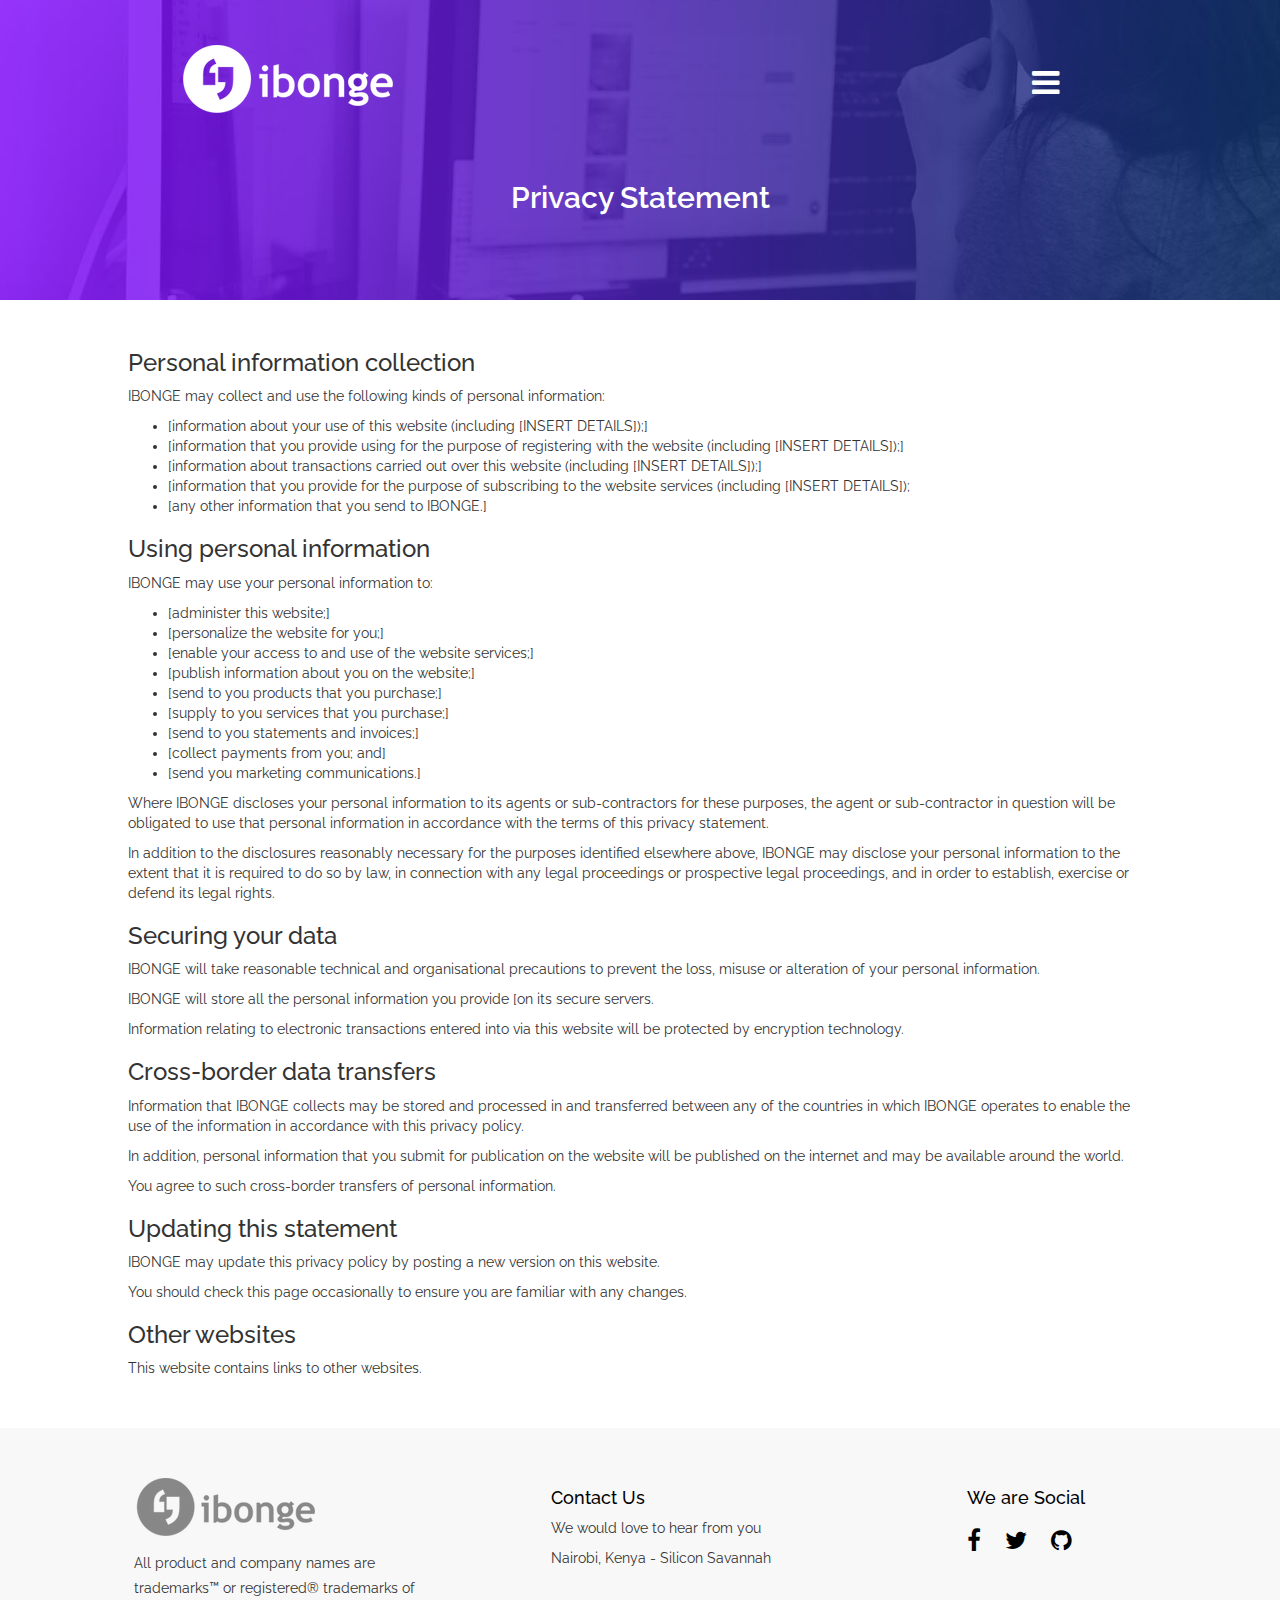
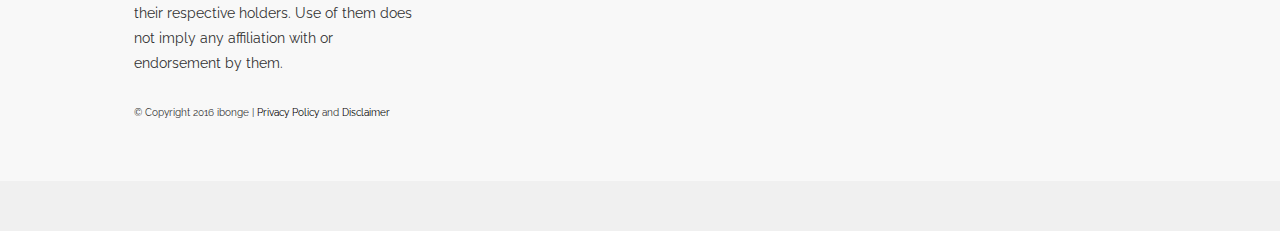
<file: privacy.html>
<!doctype html>
<html class="no-js">
  <head>
    <meta charset="utf-8">
    <title>iBonge - Desktop App</title>

    <meta http-equiv="X-UA-Compatible" content="IE=edge">
    <meta name="description" content="">
    <meta name="viewport" content="width=device-width,initial-scale=1">
    <link href="https://fonts.googleapis.com/css?family=Raleway:300,400,600" rel="stylesheet">
    <link href="assets/css/bootstrap.min.css" rel="stylesheet">
    <link href="assets/css/font-awesome.min.css" rel="stylesheet">
    <link href="assets/css/style.css" rel="stylesheet">
    <link rel="shortcut icon" href="/favicon.ico" type="image/x-icon">
<link rel="icon" href="favicon.ico" type="image/x-icon">
    <script src="assets/components/modernizr/modernizr.js"></script>
  </head>
  <body>
  <div class="overlay-menu"></div>
  <div id="mySidenav" class="sidenav">
      <a href="javascript:void(0)" class="closebtn" onclick="closeNav()">&times;</a>
      <a href="index.html#header">Home</a>
      <a href="index.html#about-ibonge">About ibonge</a>
      <a href="index.html#feature">Services</a>
      <a href="index.html#download-div">Download</a>
      <!-- <a href="#">Blog</a>
      <a href="#">Faqs</a> -->
      <a href="index.html#footer">Contact Us</a>
  </div>
  <div class="container" id="container-main">
    <!-- Starting Header --> 
    <header id="header" class="header header-second">
      <nav class="navbar navbar-default navbar-custom">
        <div class="container">
          <div class="navbar-header">
          <div class="container">
            <div class="row">
              <div class="col-xs-10 col-sm-8 col-lg-7 col-lg-offset-1 col-md-8 col-md-offset-1">
                <a class="navbar-brand navbar-brand-custom" href="#">
                  <img alt="Brand" src="assets/img/logo.png">
                </a>
              </div>
              <div class="col-xs-2 col-sm-2 col-sm-offset-2 col-lg-2 col-md-1 col-md-offset-1">
                <div class=" navbar-menu clearfix text-center">
                  <!-- Use any element to open the sidenav -->
                  <span onclick="openNav()"><i class="fa fa-navicon icon-menu" aria-hidden="true"></i></span>
                </div>
              </div>
            </div>
            </div>
          </div>
          
        </div>
      </nav> 
      <div class="container">
        <h1 class="header-title text-center secondary-title">Privacy Statement</h1>
      </div>
    </header> <!-- Closing Header -->
    
    <section id="body-content">
      <h3>Personal information collection</h3>
      <p>IBONGE may collect and use the following kinds of personal information: </p>
      <ul>
          <li>[information about your use of this website (including [INSERT DETAILS]);]</li>

          <li>[information that you provide using for the purpose of registering with the website (including [INSERT DETAILS]);]</li>

          <li>[information about transactions carried out over this website (including [INSERT DETAILS]);] </li>

          <li>[information that you provide for the purpose of subscribing to the website services (including [INSERT DETAILS]);</li>

          <li>[any other information that you send to IBONGE.]</li>
      </ul>
      <h3>Using personal information</h3>
      <p>IBONGE may use your personal information to: </p>
      <ul>
          <li>[administer this website;]</li>

          <li>[personalize the website for you;]</li>

          <li>[enable your access to and use of the website services;]</li>

          <li>[publish information about you on the website;]</li>

          <li>[send to you products that you purchase;]</li>
          <li>[supply to you services that you purchase;]</li>
          <li>[send to you statements and invoices;]</li>
          <li>[collect payments from you; and]</li>
          <li>[send you marketing communications.]</li>
      </ul>
      <p>Where IBONGE discloses your personal information to its agents or sub-contractors for these purposes, the agent or sub-contractor in question will be obligated to use that personal information in accordance with the terms of this privacy statement.</p> 

      <p>In addition to the disclosures reasonably necessary for the purposes identified elsewhere above, IBONGE may disclose your personal information to the extent that it is required to do so by law, in connection with any legal proceedings or prospective legal proceedings, and in order to establish, exercise or defend its legal rights.</p>


      <h3>Securing your data</h3>

      <p>IBONGE will take reasonable technical and organisational precautions to prevent the loss, misuse or alteration of your personal information.</p> 

      <p>IBONGE will store all the personal information you provide [on its secure servers.</p> 

      <p>Information relating to electronic transactions entered into via this website will be protected by encryption technology.</p>

      <h3>Cross-border data transfers</h3>

      <p>Information that IBONGE collects may be stored and processed in and transferred between any of the countries in which IBONGE operates to enable the use of the information in accordance with this privacy policy.</p>

      <p>In addition, personal information that you submit for publication on the website will be published on the internet and may be available around the world.</p>

      <p>You agree to such cross-border transfers of personal information.</p>

      <h3>Updating this statement</h3>

      <p>IBONGE may update this privacy policy by posting a new version on this website.</p> 

      <p>You should check this page occasionally to ensure you are familiar with any changes.</p>  

      <h3>Other websites</h3>

      <p>This website contains links to other websites.</p>
    </section>
    
 

    <footer id="footer">
      <div class="container-fluid">
        <div class="row footer-div">
          <div class="col-lg-3 col-md-3 col-sm-4 col-sm-offset-1 col-xs-12 col-lg-offset-1 col-md-offset-1">
            <img src="assets/img/logo_black.png" alt="ibonge logo">
            <p class="footer-note">
              All product and company names are trademarks&trade; or registered&reg;  trademarks of their respective holders. Use of them does not imply any affiliation with or endorsement by them.
            </p><br>
            <p class="copyright-text">
            &copy; Copyright 2016 ibonge | 
            <a class="text-center" href="privacy.html" target="_blank">Privacy Policy</a> and <a class="text-center" href="disclaimer.html" target="_blank">Disclaimer</a></p>
          </div>
          <div class="col-lg-3 col-md-3  col-sm-4 col-xs-12 col-lg-offset-1 col-md-offset-1">
            <h4>Contact Us</h4>
            <p>We would love to hear from you</p>
            <!-- <p><a href="mailto:hi@ibonge.com">hi@ibonge.com</a></p> -->
            <p>Nairobi, Kenya - Silicon Savannah</p>
          </div>
          <div class="col-lg-3 col-md-3 col-sm-3 col-xs-12 col-lg-offset-1 col-md-offset-1">
            <h4>We are Social</h4>
            <div class="footer-social-div">
              <a href="https://facebook.com/ibongeapp" target="_blank"> <i class="fa fa-facebook footer-icons"></i></a>
              <a href="https://twitter.com/ibongeapp" target="_blank"> <i class="fa fa-twitter footer-icons"></i></a>
              <a href="https://github.com/ibonge" target="_blank"> <i class="fa fa-github footer-icons"></i></a>
            </div>
            
          </div>
        </div>
      </div>
      <div class="footer-highlight">
      </div>
    </footer>

  </div>
    <script src="assets/components/jquery/jquery.min.js"></script>
    <script src="assets/js/scripts.js"></script>

  </body>
</html>
</file>
<file: assets/css/style.css>
body{
  margin: 0;
  width: 100%;
  font-family: 'Raleway', sans-serif;
}
.footer-social-div a:hover,
.social-div a:hover,
.footer-social-div a:active,
.social-div a:active,
.footer-social-div a:link,
.social-div a:link {
  text-decoration: none;
}
.header-second {
  max-height: 300px !important;
  min-height: 250px !important;
}
.secondary-title {
  font-size: 30px !important;
}
#body-content {
  min-height: 100vh;
  max-width: 80%;
  margin: 50px auto;
}
#overlay,
.overlay-menu {
  position: fixed;
  top: 0;
  bottom: 0;
  left:0;
  right:0;
  min-height: 100vh;
  height: 100%;
  z-index: 3;
  background-color: rgba(0,0,0,0.9);
  transition: background-color 1s ease-in;
  display: none;
}
.overlay-menu {
  z-index: 1;
}
.overlay-cross {
  font-size: 50px;
  color: white;
  margin-right: 50px;
}
.overlay-cross:hover {
  text-decoration: none;
  color: white;
}
#app-container {
  width: 70%;
  margin: 100px auto;
  color: white;
  padding: 20px 20px 30px;
}
#app-container h2 {
  margin-bottom: 30px;
  display: inline-block;
}
#app-container img {
  padding: 10px;
}
 .overlay-header-container {
  margin-bottom: 15px;
 }
 .icon-container {
  margin-top: 40px;
  margin-bottom: 40px;
  max-width: 500px;
 }
.hidden-el {
  display: none;
}
/* The side navigation menu */
.sidenav {
    height: 100%; /* 100% Full-height */
    width: 300px; /* 0 width - change this with JavaScript */
    position: fixed; /* Stay in place */
    z-index: 2; /* Stay on top */
    top: 0;
    will-change: auto;
    right: -300px;
    background-color: #111; /* Black*/
    overflow-x: hidden; /* Disable horizontal scroll */
    padding-top: 100px; /* Place content 60px from the top */
    transition: 0.5s; /* 0.5 second transition effect to slide in the sidenav */
}

/* The navigation menu links */
.sidenav a {
    padding: 8px 8px 8px 32px;
    text-decoration: none;
    font-size: 20px;
    color: white;
    font-weight: 300;
    display: block;
    transition: 0.3s;
}

/* When you mouse over the navigation links, change their color */
.sidenav a:hover, .offcanvas a:focus{
    color: #f1f1f1;
}

/* Position and style the close button (top right corner) */
.closebtn {
    position: absolute;
    top: 0;
    font-size: 36px !important;
}

/* Style page content - use this if you want to push the page content to the right when you open the side navigation */
#container-main {
  transition: margin-left .5s;
  width: 100%;
  padding: 0;
  will-change: margin-left;
}
.menu-item-icons {
  max-width: 5px;
  margin-right: 35px;
  font-weight: 300;
}
.header {
  min-height: 660px;
  height: 100vh;
  background-image: url("../img/background.jpg");
  background-position: center center;
  background-repeat: no-repeat;
  background-size: cover; }

.navbar-custom,
.navbar-menu {
  background-color: transparent;
  border: none;
}
.navbar-menu {
  margin-top: 60px;
  color: white;
  font-size: 32px;
}
.icon-menu {
  transition: 0.3s;
  cursor: pointer;
}
.navbar-brand-custom {
  height: auto;
  margin-top: 30px; }

.header-text-div {
  margin-top: 40px; }

.header-title {
  font-size: 36px;
  line-height: 60px;
  font-weight: 600;
  color: white; }

.header-subtitle {
  color: white;
  font-weight: 300;
  line-height: 40px;
  font-size: 18px; }

.callout {
  background: transparent;
  color: white;
  margin-top: 20px;
  border: 1px solid white;
  border-radius: 2px;
  font-weight: 400;
  font-size: 24px; }

.callout:hover,
.callout:focus,
.callout:active,
.callout:link,
.callout:visited {
  background: transparent;
  color: white;
  border: 1px solid white; }

.callout-icons {
  padding-left: 15px;
  font-size: 20px; }

.nav ul {
  list-style: none; }

#about-ibonge {
  background-color: white;
  font-weight: 400;
  font-size: 18px;
}
.about-row {
  margin-bottom: 50px;
}
#about-ibonge p {
  margin-top: 80px;
  margin-right: 80px;
  line-height: 32px; }

#about-ibonge h2 {
  margin-top: 100px;
  margin-left: 72px;
  font-weight: 300;
  font-size: 32px;
  display: inline-block;
  color: #949496; }

#about-ibonge img {
  margin-top: -10px;
}

#feature {
  background-color: #f0f0f0;
}
.featured-row {
  margin-top: 80px;
  margin-bottom: 80px;
}
.thumbnail {
  border: none;
  border-radius: none;
  background-color: inherit;
}
.messaging-div,
.mailing-div,
.productivity-div,
.crm-div {
  background-position: center center;
  background-repeat: no-repeat;
  background-size: cover;
  color: white;
  background: rgba(0,0,0,0.3);
  font-weight: 400;
  font-size: 16px;
  height: 300px;
  padding-top: 50px;
  cursor: pointer;
  transition: background 0.35s ease-in;
}
.messaging-div:hover,
.mailing-div:hover,
.productivity-div:hover,
.crm-div:hover {
  background-color: rgba(0,0,0,0.8);
  background-image: none;
}
.messaging-div {
  background-image: url('../img/messaging.jpg');
}
.mailing-div {
  background-image: url('../img/mailing.jpg');
}
.crm-div {
  background-image: url('../img/crm.jpg');
}
.productivity-div {
  background-image: url('../img/productivity.jpg');
}
.feature-callout {
  border: none;
  border-radius: 5px;
  font-size: 18px;
  font-weight: 300;
  width: 250px;
  padding: 8px 0;
  color: white;
  margin-top: 40px;
}
.feature-red,
.feature-red:active,
.feature-red:hover,
.feature-red:link {
  background-color: #d40311;
  color: white;
}
.feature-blue,
.feature-blue:active,
.feature-blue:hover,
.feature-blue:link {
  background-color: #00a0e7;
  color: white;
}
.feature-purple,
.feature-purple:link,
.feature-purple:active,
.feature-purple:hover {
  background-color: #a800ff;
  color: white;
}
.feature-pink,
.feature-pink:hover,
.feature-pink:active,
.feature-pink:link {
  background-color: #c81d86;
  color: white;
}
.cutshort-div {
  margin-bottom: 80px;
  margin-top: 80px;
}
.cutshort {
  font-size: 18px;
  font-weight: 400;
  margin-left: 36px;
  line-height: 32px;
}

.download-btn,
.download-btn:active,
.download-btn:link,
.download-btn:hover {
  background-color: transparent;
  border: 1px solid black;
  color: black;
  border-radius: 12px;
  min-width: 100px;
  margin-top: 25px;
}

#team {
  background-color: white;
}
.team-row {
  margin-top: 70px;
}
.img-team {
  width: 130px;
}
.social-div {
  margin-top: 25px;
}
.social-icons {
  color: black;
  text-decoration: none;
  margin-left: 20px;
  font-size: 24px;
}

hr {
  width: 80%;
}

#lead {
  width: 95%;
  margin: 100px auto 40px;
  color: #949496;
}

#lead h2 {
  font-weight: 600;
}
#email-lead {
  background-color: transparent;
  border: none;
  border-bottom: 1px solid #949496;
  outline: none;
  box-shadow: none;
  color: #949496;
  border-radius: 0;
  width: 250px;
  font-size: 24px;
}
.btn-subscribe {
  background-color: transparent;
  border-radius: 0;
  border: 1px solid #949496;
  font-weight: 600;
  min-width: 150px;
  padding: 10px 0;
  margin-left: 50px;
}
.form-custom {
  margin-top: 30px;
}

#footer {
  background-color: #f8f8f8;
}
.footer-div {
  margin: 50px 0;
}
.footer-div h4 {
  color: black;
}
.footer-div img {
  text-align: center;
  margin-bottom: 15px;
}
.footer-social-div {
  margin-top: 20px;
}
.footer-icons {
  margin-right: 20px;
  color: black;
  text-decoration: none;
  font-size: 24px;
}
.footer-note {
  line-height: 25px;
}
.footer-highlight {
  background-color: #f0f0f0;
  height: 50px;
  padding-top: 15px;
}
.copyright-text {
  font-size: 10px;
}
.copyright-text a {
  color: black;
}
.copyright-texttt a:hover {
  color: black;
}

/*

Contactus.html
 */
#contact-area {
  margin: 80px auto;
}
#contactname,
#contactemail,
#contactmessage,
#contactsubmit {
  outline: none;
  border: 1px solid #949496;
  box-shadow: none;
  border-radius: 0;
  background-color: white;
  padding: 10px 5px;
}


@media screen and (max-width: 620px) {
  #app-container h2 {
    font-size: 20px;
  }
  #app-container {
    margin-top: 0;
  }
  .footer-div {
    font-size: 14px;
    line-height: 20px;
  }
  #lead {
    width: 100%;
    margin: 100px auto 40px;
    color: #949496;
  }

  #lead h2 {
    font-weight: 600;
    font-size: 20px;
    text-align: center;
  }
  #lead p {
    text-align: center;
  }
  #email-lead {
    width: 95%;
    font-size: 18px;
  }
  .btn-subscribe {
    font-size: 16px;
    min-width: 50%;
    padding: 10px 0;
    margin-left: 25%;
  }
  .cutshort {
    font-size: 15px;
    text-align: center;
    line-height: 25px;
    margin: 0 0 15px;
  }
  .about-row {
    margin-top: 30px;
  }
  #about-ibonge p {
    margin: 0;
    font-size: 14px;
    line-height: 25px;
  }
  #about-ibonge h2 {
    margin: 0 0 40px;
  }
  .header-title {
    font-size: 22px;
    line-height: 30px;
  }
  .header-subtitle {
    font-size: 16px;
    line-height: 28px;
  }
  .callout {
    font-size: 20px;
    margin-top: 30px;
  }
  .callout-icons {
    font-size: 16px;
  }
  
  .caption h3 {
    font-size: 18px;
  }
  .about-logo {
    margin: 0 auto;
    width: 90%;
    margin-left: 10%;
  }
}

@media screen and (min-width: 621px) and (max-width: 767px) {
  .footer-div {
    font-size: 14px;
    line-height: 20px;
  }
  #lead {
    width: 95%;
    margin: 100px auto 40px;
    color: #949496;
  }

  #lead h2 {
    font-weight: 600;
    font-size: 24px;
    text-align: center;
  }
  #lead p {
    text-align: center;
  }
  #email-lead {
    width: 95%;
    font-size: 18px;
  }
  .btn-subscribe {
    font-size: 16px;
    min-width: 50%;
    padding: 10px 0;
    margin-left: 25%;
  }
  .cutshort {
    font-size: 20px;
    text-align: left;
    line-height: 25px;
    margin: 0 0 15px;
  }
  .download-btn {
    float: none !important;
  }
  .about-row {
    margin-top: 30px;
  }
  #about-ibonge p {
    margin: 0;
    font-size: 16px;
    line-height: 25px;
    font-weight: 300;
  }
  #about-ibonge h2 {
    margin: 0 0 40px;
  }
  .header {
    min-height:650px;
  }
  .header-title {
    font-size: 30px;
    line-height: 40px;
  }
  .header-subtitle {
    font-size: 24px;
    line-height: 36px;
  }
  .callout {
    font-size: 20px;
    margin-top: 30px;
  }
  .callout-icons {
    font-size: 16px;
  }
  
  .caption h3 {
    font-size: 18px;
  }
  .about-logo {
    margin: 0 auto;
    min-width: 300px;
    width: 30%;
    margin-left: 35%;
  }
}

@media screen and (min-width: 768px) and (max-width: 991px) {
  .footer-div {
    font-size: 16px;
    line-height: 20px;
  }
  #lead {
    width: 100%;
    margin: 100px auto 40px;
    color: #949496;
  }

  #lead h2 {
    font-weight: 600;
    font-size: 22px;
    text-align: center;
  }
  #lead p {
    text-align: center;
  }
  #email-lead {
    width: 95%;
    max-width: 250px;
    font-size: 18px;
  }
  .btn-subscribe {
    font-size: 16px;
    width: 40px;
    padding: 10px 0;
  }
  .form-custom {
    margin-left: 12.5%;
  }
  .cutshort {
    font-size: 20px;
    text-align: center;
    line-height: 25px;
    margin: 0 0 15px;
  }
  .download-btn {
    float: none !important;
  }
  .about-row {
    margin-top: 30px;
  }
  .about-logo {
    margin: 0 auto;
    min-width: 300px;
    width: 30%;
    margin-left: 35%;
  }
  #about-ibonge p {
    margin: 0;
    font-size: 16px;
    line-height: 25px;
    font-weight: 300;
  }
  #about-ibonge h2 {
    margin: 0 0 40px;
  }
  .header-title {
    font-size: 30px;
    line-height: 40px;
  }
  .header-subtitle {
    font-size: 24px;
    line-height: 36px;
  }
  .callout {
    font-size: 20px;
    margin-top: 30px;
  }
  .callout-icons {
    font-size: 16px;
  }
  
  .caption h3 {
    font-size: 18px;
  }
  .col-sm-6 {
    padding-right: 0;
    padding-left: 0;
  }
}

@media screen and (min-width: 992px) {
  .about-row {
    margin-top: 80px;
    margin-bottom: 80px;
  }
  #about-ibonge p {
    margin: 0;
    line-height: 35px;
    font-weight: 300;
  }
  #about-ibonge h2 {
    margin: 60px 0 40px;
  }
  .about-logo {
    margin: 0 auto;
    width: 95%;
  }
  .about-us-text {
    margin: 60px !important;
  }
  .about-us-p {
    margin-right: 80px !important;
  }
}
@media screen and (min-width: 1025px) {
  #lead {
    width: 95%;
  }
  .about-logo {
  margin: 0 auto;
  width: 90%;
}
}
@media screen and (min-width: 1100px) {
  #lead {
    width: 85%;
  }
  .about-logo {
  margin: 0 auto;
  width: 85%;
}

}
@media screen and (min-width: 1200px) {
  #lead {
    width: 80%;
  }
  #email-lead {
    width: 350px;
    margin-left: 25px;
  }
  .btn-subscribe {
    width: 200px;
  }

}
@media print {
  * {
    background: transparent !important;
    color: #000 !important;
    box-shadow: none !important;
    text-shadow: none !important; }
  a,
  a:visited {
    text-decoration: underline; }
  a[href]:after {
    content: " (" attr(href) ")"; }
  abbr[title]:after {
    content: " (" attr(title) ")"; }
  .ir a:after,
  a[href^="javascript:"]:after,
  a[href^="#"]:after {
    content: ""; }
  pre,
  blockquote {
    border: 1px solid #999;
    page-break-inside: avoid; }
  thead {
    display: table-header-group; }
  tr,
  img {
    page-break-inside: avoid; }
  img {
    max-width: 100% !important; }
  @page {
    margin: 0.5cm; }
  p,
  h2,
  h3 {
    orphans: 3;
    widows: 3; }
  h2,
  h3 {
    page-break-after: avoid; } }
</file>
